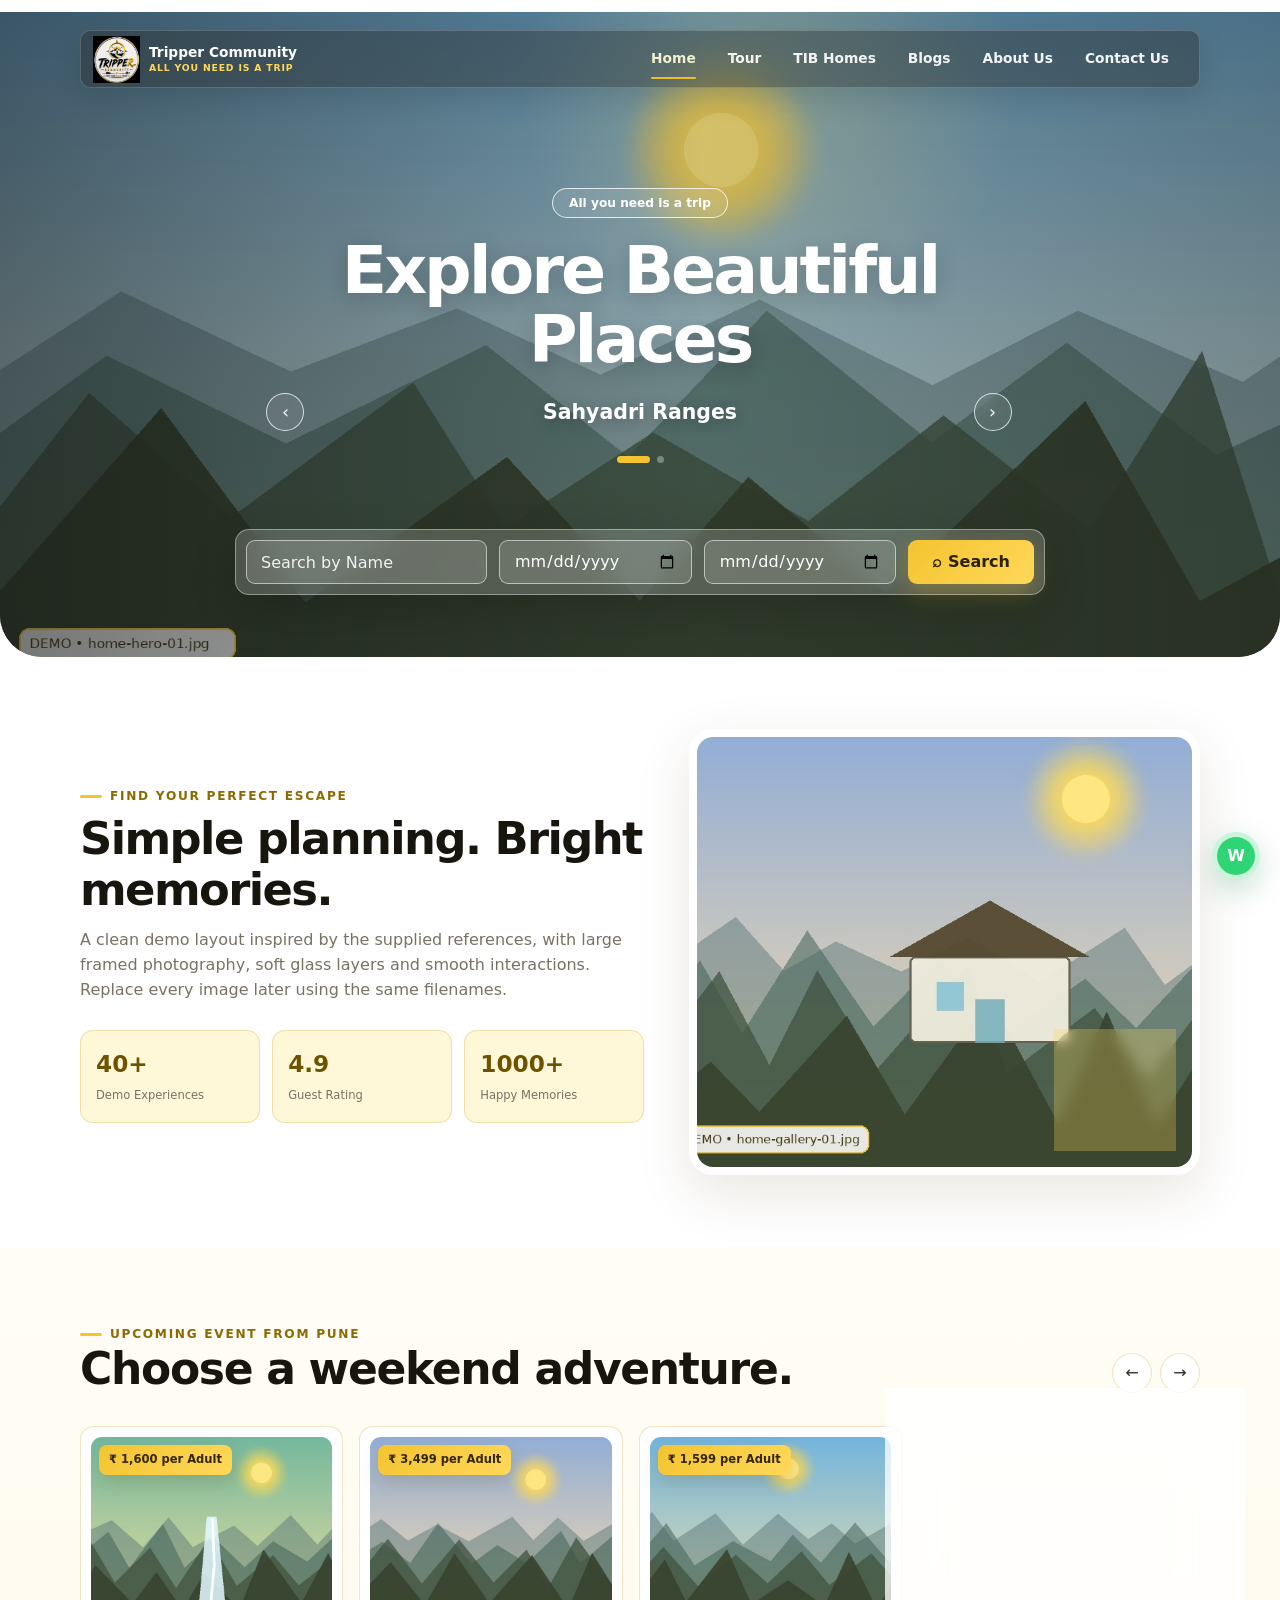
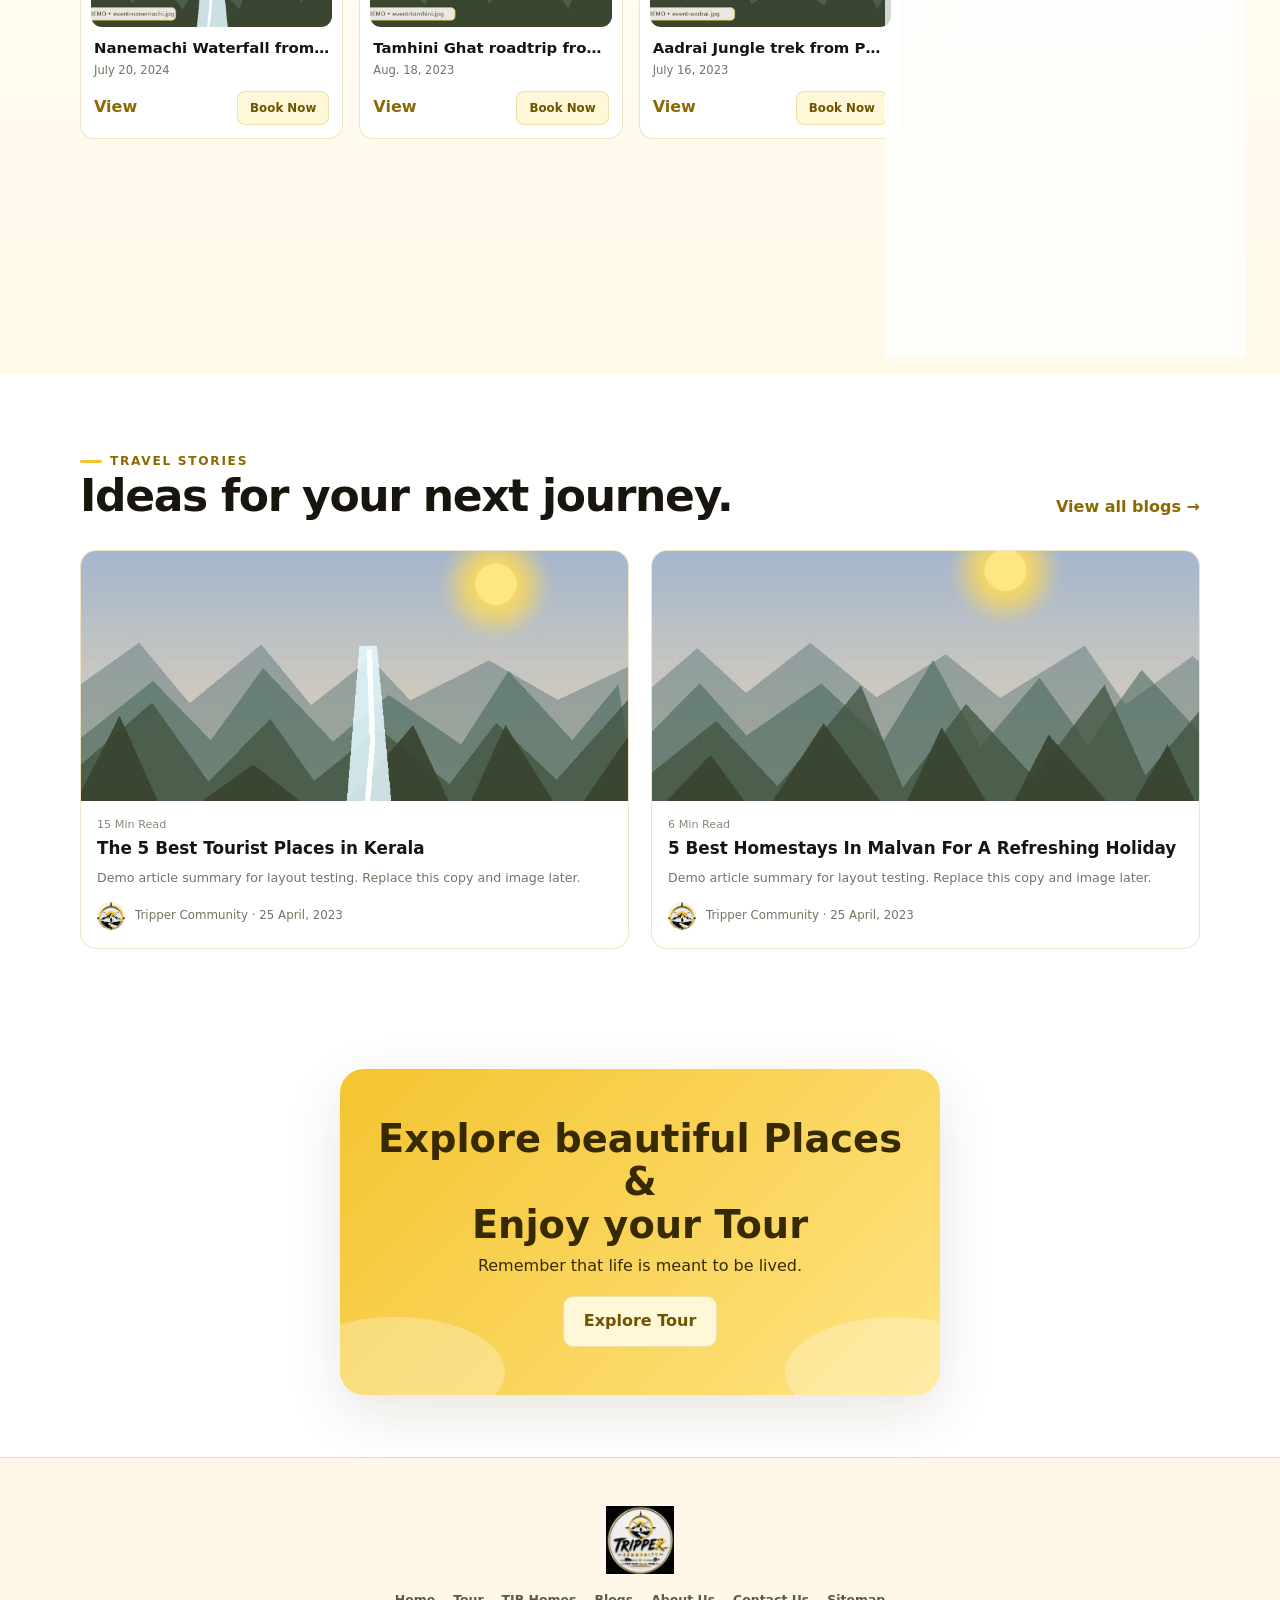
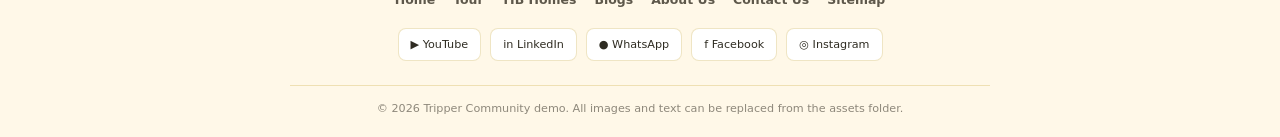
<file: index.html>
<!doctype html><html lang="en"><head><meta charset="utf-8"><meta name="viewport" content="width=device-width,initial-scale=1"><title>Tripper Community | Home</title><meta name="description" content="Bright royal-yellow travel community demo website."><link rel="stylesheet" href="assets/css/style.css"></head><body data-page="home"><section class="hero-frame hero-home"><div class="hero-slide active" style="background-image:url('assets/images/home-hero-01.jpg')"></div><div class="hero-slide " style="background-image:url('assets/images/home-hero-02.jpg')"></div><header class="site-header"><div class="container header-shell">
      <a class="brand" href="index.html"><img src="assets/images/logo-full.png" alt="Tripper Community demo logo"><span class="brand-copy">Tripper Community<small>ALL YOU NEED IS A TRIP</small></span></a>
      <button class="menu-btn" aria-label="Open navigation" aria-expanded="false">☰</button>
      <nav class="main-nav"><a data-nav="home" href="index.html">Home</a><a data-nav="tour" href="tour.html">Tour</a><a data-nav="homes" href="homes.html">TIB Homes</a><a data-nav="blogs" href="blogs.html">Blogs</a><a data-nav="about" href="about.html">About Us</a><a data-nav="contact" href="contact.html">Contact Us</a></nav>
    </div></header>
      <div class="hero-inner"><div class="hero-copy">
        <span class="hero-pill">All you need is a trip</span>
        <h1 class="hero-title">Explore Beautiful Places</h1>
        <div class="hero-arrows"><button class="hero-arrow" data-hero-dir="prev" aria-label="Previous slide">‹</button><p class="hero-subtitle">Sahyadri Ranges</p><button class="hero-arrow" data-hero-dir="next" aria-label="Next slide">›</button></div>
        <div class="hero-dots"><button class="hero-dot active" aria-label="Hero slide 1"></button><button class="hero-dot " aria-label="Hero slide 2"></button></div>
      </div></div>
    <div class="hero-search"><form class="search-glass trip-search"><input name="search" placeholder="Search by Name"><input name="from" type="date" aria-label="From date"><input name="to" type="date" aria-label="To date"><button class="btn btn-yellow">⌕ Search</button></form></div></section>
<section class="section"><div class="container home-intro"><div class="reveal"><span class="eyebrow">Find your perfect escape</span><h2 class="section-title">Simple planning. Bright memories.</h2><p class="section-copy">A clean demo layout inspired by the supplied references, with large framed photography, soft glass layers and smooth interactions. Replace every image later using the same filenames.</p><div class="stats-row"><div class="stat"><strong>40+</strong><span>Demo Experiences</span></div><div class="stat"><strong>4.9</strong><span>Guest Rating</span></div><div class="stat"><strong>1000+</strong><span>Happy Memories</span></div></div></div><div class="image-frame reveal"><img src="assets/images/home-gallery-01.jpg" alt="Community trip demo"></div></div></section>
<section class="section bg-cream"><div class="container" data-carousel><div class="heading-row"><div><span class="eyebrow">Upcoming Event from Pune</span><h2>Choose a weekend adventure.</h2></div><div class="carousel-controls"><button class="circle-btn" data-dir="prev">←</button><button class="circle-btn" data-dir="next">→</button></div></div><div class="content-with-aside"><div class="card-carousel"><div class="carousel-track"><article class="trip-card filterable-trip reveal"><a href="kalsubai-peak.html"><div class="trip-thumb"><img src="assets/images/event-nanemachi.jpg" alt="Nanemachi Waterfall from Pune demo image" loading="lazy"></div><span class="price-tag">₹ 1,600 per Adult</span></a><div class="trip-body"><h3 class="trip-title">Nanemachi Waterfall from Pune</h3><div class="trip-meta">July 20, 2024</div><div class="trip-footer"><a class="text-link" href="kalsubai-peak.html">View</a><button class="btn btn-soft" data-book="Nanemachi Waterfall from Pune">Book Now</button></div></div></article><article class="trip-card filterable-trip reveal"><a href="kalsubai-peak.html"><div class="trip-thumb"><img src="assets/images/event-tamhini.jpg" alt="Tamhini Ghat roadtrip from Pune demo image" loading="lazy"></div><span class="price-tag">₹ 3,499 per Adult</span></a><div class="trip-body"><h3 class="trip-title">Tamhini Ghat roadtrip from Pune</h3><div class="trip-meta">Aug. 18, 2023</div><div class="trip-footer"><a class="text-link" href="kalsubai-peak.html">View</a><button class="btn btn-soft" data-book="Tamhini Ghat roadtrip from Pune">Book Now</button></div></div></article><article class="trip-card filterable-trip reveal"><a href="kalsubai-peak.html"><div class="trip-thumb"><img src="assets/images/event-aadrai.jpg" alt="Aadrai Jungle trek from Pune demo image" loading="lazy"></div><span class="price-tag">₹ 1,599 per Adult</span></a><div class="trip-body"><h3 class="trip-title">Aadrai Jungle trek from Pune</h3><div class="trip-meta">July 16, 2023</div><div class="trip-footer"><a class="text-link" href="kalsubai-peak.html">View</a><button class="btn btn-soft" data-book="Aadrai Jungle trek from Pune">Book Now</button></div></div></article><article class="trip-card filterable-trip reveal"><a href="kalsubai-peak.html"><div class="trip-thumb"><img src="assets/images/event-jivdhan.jpg" alt="Jivdhan fort trek from Pune demo image" loading="lazy"></div><span class="price-tag">₹ 1,599 per Adult</span></a><div class="trip-body"><h3 class="trip-title">Jivdhan fort trek from Pune</h3><div class="trip-meta">Sept. 17, 2023</div><div class="trip-footer"><a class="text-link" href="kalsubai-peak.html">View</a><button class="btn btn-soft" data-book="Jivdhan fort trek from Pune">Book Now</button></div></div></article><article class="trip-card filterable-trip reveal"><a href="kalsubai-peak.html"><div class="trip-thumb"><img src="assets/images/event-harihar.jpg" alt="Harihar fort trek from Pune demo image" loading="lazy"></div><span class="price-tag">₹ 1,599 per Adult</span></a><div class="trip-body"><h3 class="trip-title">Harihar fort trek from Pune</h3><div class="trip-meta">Aug. 13, 2023</div><div class="trip-footer"><a class="text-link" href="kalsubai-peak.html">View</a><button class="btn btn-soft" data-book="Harihar fort trek from Pune">Book Now</button></div></div></article><article class="trip-card filterable-trip reveal"><a href="kalsubai-peak.html"><div class="trip-thumb"><img src="assets/images/event-kalu.jpg" alt="Kalu waterfall trek from Pune demo image" loading="lazy"></div><span class="price-tag">₹ 1,599 per Adult</span></a><div class="trip-body"><h3 class="trip-title">Kalu waterfall trek from Pune</h3><div class="trip-meta">Aug. 13, 2023</div><div class="trip-footer"><a class="text-link" href="kalsubai-peak.html">View</a><button class="btn btn-soft" data-book="Kalu waterfall trek from Pune">Book Now</button></div></div></article></div></div><aside class="side-enquiry reveal"><h3>Write your Questions</h3><form class="form-stack demo-form">
      <input class="form-control" name="name" placeholder="Name" required>
      <input class="form-control" name="phone" placeholder="Phone" type="tel" required>
      <input class="form-control" name="email" placeholder="Email" type="email" required>
      <input class="form-control" name="city" placeholder="City">
      <textarea class="form-control" name="message" placeholder="Write your question briefly here"></textarea>
      <button class="btn btn-yellow" type="submit">Send Enquiry</button>
      <span class="form-message">Thank you! We will contact you soon.</span>
    </form><div class="form-note">Demo form — connect your backend later.</div></aside></div></div></section>
<section class="section"><div class="container"><div class="heading-row"><div><span class="eyebrow">Travel stories</span><h2>Ideas for your next journey.</h2></div><a class="text-link" href="blogs.html">View all blogs →</a></div><div class="blog-grid"><article class="blog-card reveal"><img src="assets/images/blog-kerala.jpg" alt="Kerala demo"><div class="blog-content"><div class="blog-read">15 Min Read</div><h3>The 5 Best Tourist Places in Kerala</h3><p>Demo article summary for layout testing. Replace this copy and image later.</p><div class="blog-author"><img src="assets/images/logo-mark.png" alt="Logo">Tripper Community · 25 April, 2023</div></div></article><article class="blog-card reveal"><img src="assets/images/blog-malvan.jpg" alt="Malvan demo"><div class="blog-content"><div class="blog-read">6 Min Read</div><h3>5 Best Homestays In Malvan For A Refreshing Holiday</h3><p>Demo article summary for layout testing. Replace this copy and image later.</p><div class="blog-author"><img src="assets/images/logo-mark.png" alt="Logo">Tripper Community · 25 April, 2023</div></div></article></div></div></section>
<section class="container"><div class="cta-card reveal"><h2>Explore beautiful Places &amp;<br>Enjoy your Tour</h2><p>Remember that life is meant to be lived.</p><a class="btn btn-soft" href="tour.html">Explore Tour</a></div></section>
    <footer class="footer"><div class="container center"><img class="footer-logo" src="assets/images/logo-full.png" alt="Tripper Community logo"><nav class="footer-links"><a href="index.html">Home</a><a href="tour.html">Tour</a><a href="homes.html">TIB Homes</a><a href="blogs.html">Blogs</a><a href="about.html">About Us</a><a href="contact.html">Contact Us</a><a href="site-map.html">Sitemap</a></nav><div class="footer-socials"><span>▶ YouTube</span><span>in LinkedIn</span><span>● WhatsApp</span><span>f Facebook</span><span>◎ Instagram</span></div><div class="copyright">© 2026 Tripper Community demo. All images and text can be replaced from the assets folder.</div></div></footer>
    <a class="whatsapp" href="#" aria-label="WhatsApp">W</a><div class="toast"></div>
    <div class="modal" id="bookingModal"><div class="modal-card"><button class="modal-close" data-close-modal>×</button><span class="eyebrow">Quick enquiry</span><h2 class="section-title" style="font-size:1.7rem">Book your experience</h2><form class="form-stack demo-form"><input class="form-control" name="trip" readonly><input class="form-control" placeholder="Your name" required><input class="form-control" placeholder="Phone number" type="tel" required><input class="form-control" placeholder="Email address" type="email" required><button class="btn btn-yellow">Send Enquiry</button><span class="form-message">Thank you! We will contact you soon.</span></form></div></div>
    <script src="assets/js/main.js" defer></script></body></html>
</file>
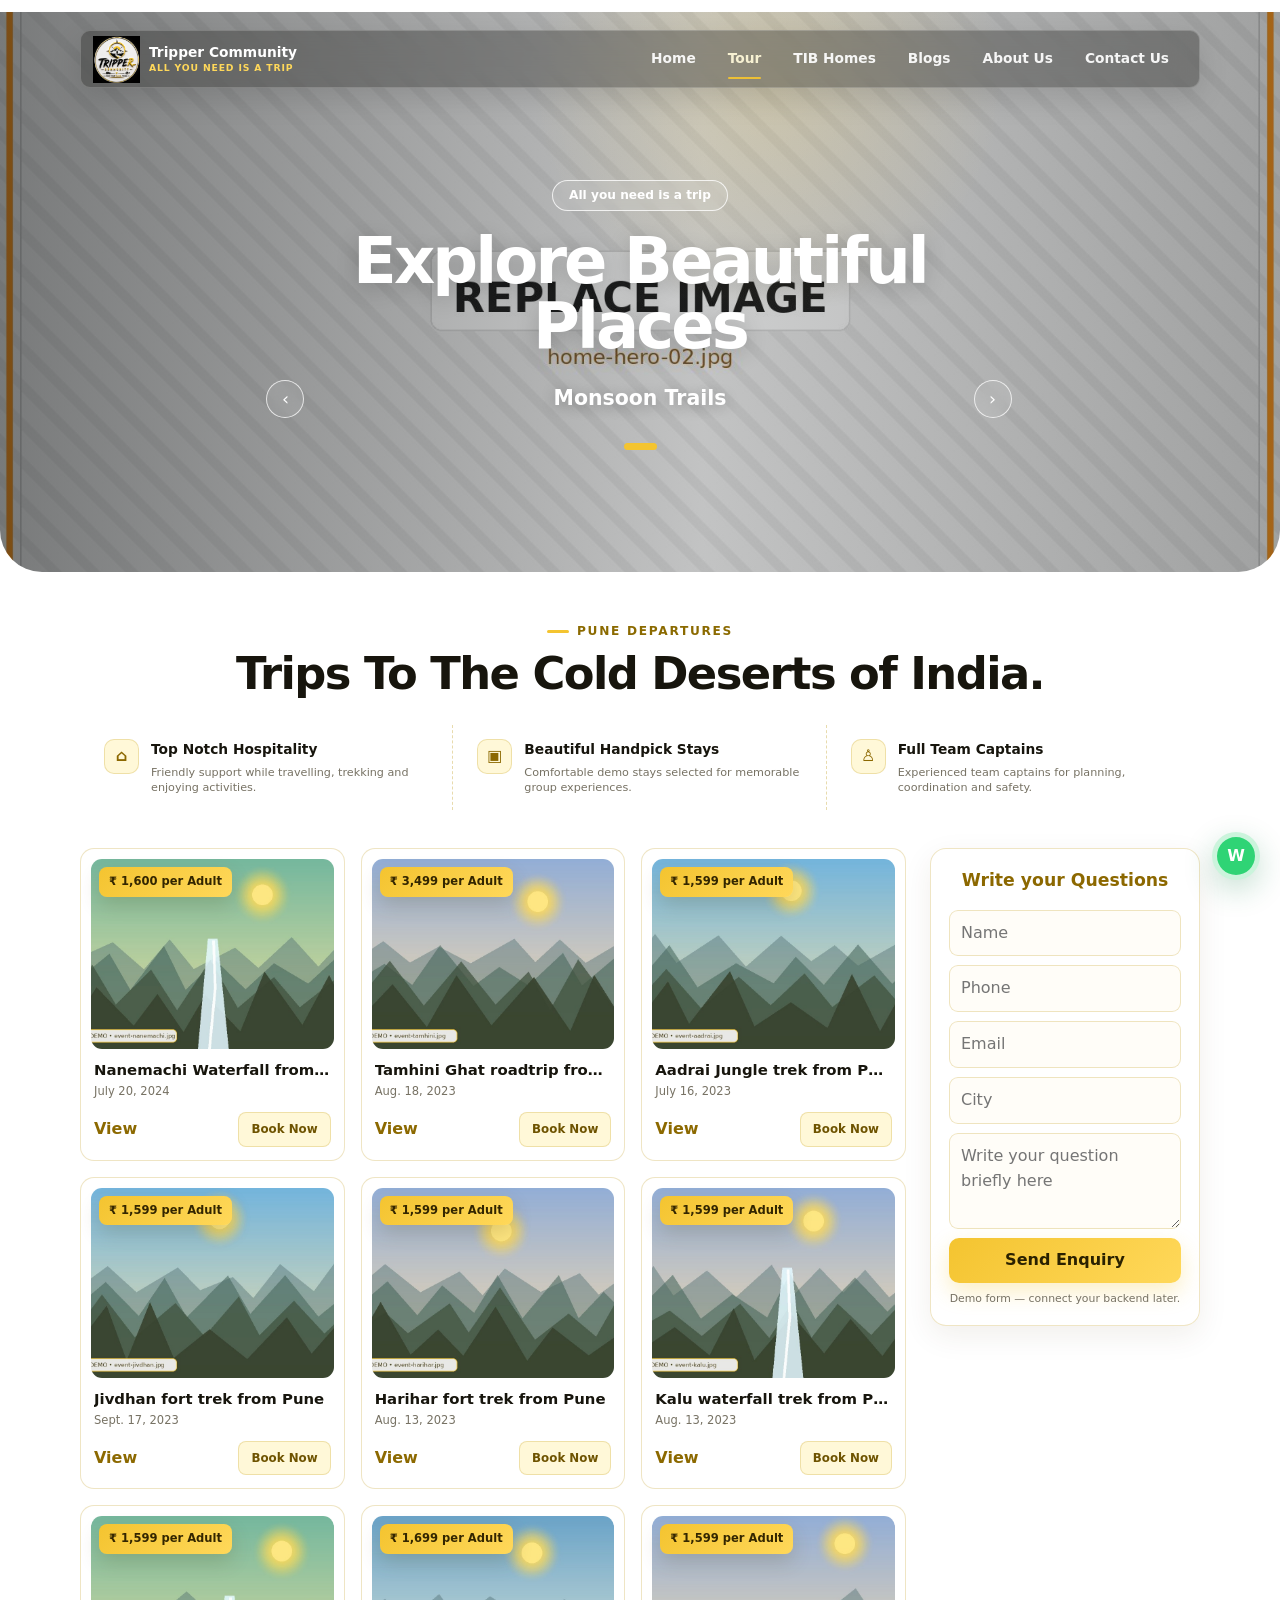
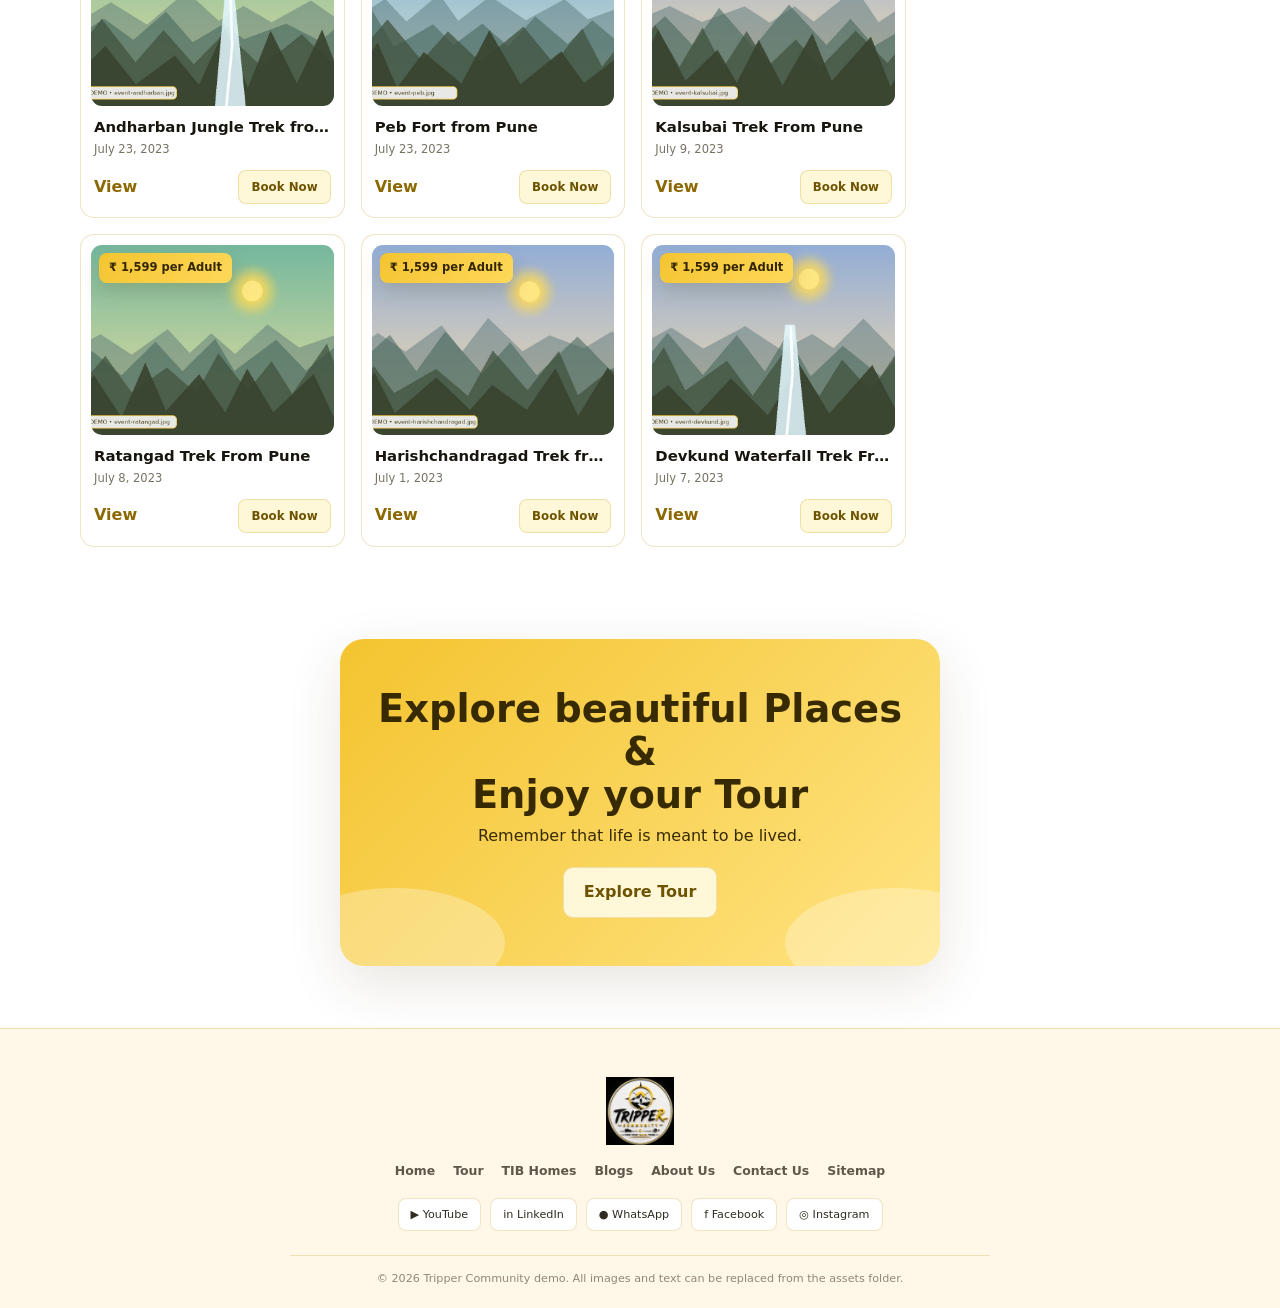
<file: store/pune_trips/index.html>
<!doctype html><html lang="en"><head><meta charset="utf-8"><meta name="viewport" content="width=device-width,initial-scale=1"><base href="../../"><title>Tripper Community | Pune Trips</title><meta name="description" content="Bright royal-yellow travel community demo website."><link rel="stylesheet" href="assets/css/style.css"></head><body data-page="tour"><section class="hero-frame" style="background-image:url('assets/images/home-hero-02.jpg')"><header class="site-header"><div class="container header-shell">
      <a class="brand" href="index.html"><img src="assets/images/logo-full.png" alt="Tripper Community demo logo"><span class="brand-copy">Tripper Community<small>ALL YOU NEED IS A TRIP</small></span></a>
      <button class="menu-btn" aria-label="Open navigation" aria-expanded="false">☰</button>
      <nav class="main-nav"><a data-nav="home" href="index.html">Home</a><a data-nav="tour" href="tour.html">Tour</a><a data-nav="homes" href="homes.html">TIB Homes</a><a data-nav="blogs" href="blogs.html">Blogs</a><a data-nav="about" href="about.html">About Us</a><a data-nav="contact" href="contact.html">Contact Us</a></nav>
    </div></header>
      <div class="hero-inner"><div class="hero-copy">
        <span class="hero-pill">All you need is a trip</span>
        <h1 class="hero-title">Explore Beautiful Places</h1>
        <div class="hero-arrows"><button class="hero-arrow" data-hero-dir="prev" aria-label="Previous slide">‹</button><p class="hero-subtitle">Monsoon Trails</p><button class="hero-arrow" data-hero-dir="next" aria-label="Next slide">›</button></div>
        <div class="hero-dots"><button class="hero-dot active" aria-label="Hero slide 1"></button></div>
      </div></div>
    </section><section class="section-sm"><div class="container"><div class="center"><span class="eyebrow">Pune Departures</span><h2 class="section-title">Trips To The Cold Deserts of India.</h2></div><div class="feature-strip"><div class="feature-item"><div class="feature-icon">⌂</div><div><h4>Top Notch Hospitality</h4><p>Friendly support while travelling, trekking and enjoying activities.</p></div></div><div class="feature-item"><div class="feature-icon">▣</div><div><h4>Beautiful Handpick Stays</h4><p>Comfortable demo stays selected for memorable group experiences.</p></div></div><div class="feature-item"><div class="feature-icon">♙</div><div><h4>Full Team Captains</h4><p>Experienced team captains for planning, coordination and safety.</p></div></div></div><div class="content-with-aside"><div class="trip-grid"><article class="trip-card filterable-trip reveal"><a href="kalsubai-peak.html"><div class="trip-thumb"><img src="assets/images/event-nanemachi.jpg" alt="Nanemachi Waterfall from Pune demo image" loading="lazy"></div><span class="price-tag">₹ 1,600 per Adult</span></a><div class="trip-body"><h3 class="trip-title">Nanemachi Waterfall from Pune</h3><div class="trip-meta">July 20, 2024</div><div class="trip-footer"><a class="text-link" href="kalsubai-peak.html">View</a><button class="btn btn-soft" data-book="Nanemachi Waterfall from Pune">Book Now</button></div></div></article><article class="trip-card filterable-trip reveal"><a href="kalsubai-peak.html"><div class="trip-thumb"><img src="assets/images/event-tamhini.jpg" alt="Tamhini Ghat roadtrip from Pune demo image" loading="lazy"></div><span class="price-tag">₹ 3,499 per Adult</span></a><div class="trip-body"><h3 class="trip-title">Tamhini Ghat roadtrip from Pune</h3><div class="trip-meta">Aug. 18, 2023</div><div class="trip-footer"><a class="text-link" href="kalsubai-peak.html">View</a><button class="btn btn-soft" data-book="Tamhini Ghat roadtrip from Pune">Book Now</button></div></div></article><article class="trip-card filterable-trip reveal"><a href="kalsubai-peak.html"><div class="trip-thumb"><img src="assets/images/event-aadrai.jpg" alt="Aadrai Jungle trek from Pune demo image" loading="lazy"></div><span class="price-tag">₹ 1,599 per Adult</span></a><div class="trip-body"><h3 class="trip-title">Aadrai Jungle trek from Pune</h3><div class="trip-meta">July 16, 2023</div><div class="trip-footer"><a class="text-link" href="kalsubai-peak.html">View</a><button class="btn btn-soft" data-book="Aadrai Jungle trek from Pune">Book Now</button></div></div></article><article class="trip-card filterable-trip reveal"><a href="kalsubai-peak.html"><div class="trip-thumb"><img src="assets/images/event-jivdhan.jpg" alt="Jivdhan fort trek from Pune demo image" loading="lazy"></div><span class="price-tag">₹ 1,599 per Adult</span></a><div class="trip-body"><h3 class="trip-title">Jivdhan fort trek from Pune</h3><div class="trip-meta">Sept. 17, 2023</div><div class="trip-footer"><a class="text-link" href="kalsubai-peak.html">View</a><button class="btn btn-soft" data-book="Jivdhan fort trek from Pune">Book Now</button></div></div></article><article class="trip-card filterable-trip reveal"><a href="kalsubai-peak.html"><div class="trip-thumb"><img src="assets/images/event-harihar.jpg" alt="Harihar fort trek from Pune demo image" loading="lazy"></div><span class="price-tag">₹ 1,599 per Adult</span></a><div class="trip-body"><h3 class="trip-title">Harihar fort trek from Pune</h3><div class="trip-meta">Aug. 13, 2023</div><div class="trip-footer"><a class="text-link" href="kalsubai-peak.html">View</a><button class="btn btn-soft" data-book="Harihar fort trek from Pune">Book Now</button></div></div></article><article class="trip-card filterable-trip reveal"><a href="kalsubai-peak.html"><div class="trip-thumb"><img src="assets/images/event-kalu.jpg" alt="Kalu waterfall trek from Pune demo image" loading="lazy"></div><span class="price-tag">₹ 1,599 per Adult</span></a><div class="trip-body"><h3 class="trip-title">Kalu waterfall trek from Pune</h3><div class="trip-meta">Aug. 13, 2023</div><div class="trip-footer"><a class="text-link" href="kalsubai-peak.html">View</a><button class="btn btn-soft" data-book="Kalu waterfall trek from Pune">Book Now</button></div></div></article><article class="trip-card filterable-trip reveal"><a href="kalsubai-peak.html"><div class="trip-thumb"><img src="assets/images/event-andharban.jpg" alt="Andharban Jungle Trek from Pune demo image" loading="lazy"></div><span class="price-tag">₹ 1,599 per Adult</span></a><div class="trip-body"><h3 class="trip-title">Andharban Jungle Trek from Pune</h3><div class="trip-meta">July 23, 2023</div><div class="trip-footer"><a class="text-link" href="kalsubai-peak.html">View</a><button class="btn btn-soft" data-book="Andharban Jungle Trek from Pune">Book Now</button></div></div></article><article class="trip-card filterable-trip reveal"><a href="kalsubai-peak.html"><div class="trip-thumb"><img src="assets/images/event-peb.jpg" alt="Peb Fort from Pune demo image" loading="lazy"></div><span class="price-tag">₹ 1,699 per Adult</span></a><div class="trip-body"><h3 class="trip-title">Peb Fort from Pune</h3><div class="trip-meta">July 23, 2023</div><div class="trip-footer"><a class="text-link" href="kalsubai-peak.html">View</a><button class="btn btn-soft" data-book="Peb Fort from Pune">Book Now</button></div></div></article><article class="trip-card filterable-trip reveal"><a href="kalsubai-peak.html"><div class="trip-thumb"><img src="assets/images/event-kalsubai.jpg" alt="Kalsubai Trek From Pune demo image" loading="lazy"></div><span class="price-tag">₹ 1,599 per Adult</span></a><div class="trip-body"><h3 class="trip-title">Kalsubai Trek From Pune</h3><div class="trip-meta">July 9, 2023</div><div class="trip-footer"><a class="text-link" href="kalsubai-peak.html">View</a><button class="btn btn-soft" data-book="Kalsubai Trek From Pune">Book Now</button></div></div></article><article class="trip-card filterable-trip reveal"><a href="kalsubai-peak.html"><div class="trip-thumb"><img src="assets/images/event-ratangad.jpg" alt="Ratangad Trek From Pune demo image" loading="lazy"></div><span class="price-tag">₹ 1,599 per Adult</span></a><div class="trip-body"><h3 class="trip-title">Ratangad Trek From Pune</h3><div class="trip-meta">July 8, 2023</div><div class="trip-footer"><a class="text-link" href="kalsubai-peak.html">View</a><button class="btn btn-soft" data-book="Ratangad Trek From Pune">Book Now</button></div></div></article><article class="trip-card filterable-trip reveal"><a href="kalsubai-peak.html"><div class="trip-thumb"><img src="assets/images/event-harishchandragad.jpg" alt="Harishchandragad Trek from Pune demo image" loading="lazy"></div><span class="price-tag">₹ 1,599 per Adult</span></a><div class="trip-body"><h3 class="trip-title">Harishchandragad Trek from Pune</h3><div class="trip-meta">July 1, 2023</div><div class="trip-footer"><a class="text-link" href="kalsubai-peak.html">View</a><button class="btn btn-soft" data-book="Harishchandragad Trek from Pune">Book Now</button></div></div></article><article class="trip-card filterable-trip reveal"><a href="kalsubai-peak.html"><div class="trip-thumb"><img src="assets/images/event-devkund.jpg" alt="Devkund Waterfall Trek From Pune demo image" loading="lazy"></div><span class="price-tag">₹ 1,599 per Adult</span></a><div class="trip-body"><h3 class="trip-title">Devkund Waterfall Trek From Pune</h3><div class="trip-meta">July 7, 2023</div><div class="trip-footer"><a class="text-link" href="kalsubai-peak.html">View</a><button class="btn btn-soft" data-book="Devkund Waterfall Trek From Pune">Book Now</button></div></div></article></div><aside class="side-enquiry reveal"><h3>Write your Questions</h3><form class="form-stack demo-form">
      <input class="form-control" name="name" placeholder="Name" required>
      <input class="form-control" name="phone" placeholder="Phone" type="tel" required>
      <input class="form-control" name="email" placeholder="Email" type="email" required>
      <input class="form-control" name="city" placeholder="City">
      <textarea class="form-control" name="message" placeholder="Write your question briefly here"></textarea>
      <button class="btn btn-yellow" type="submit">Send Enquiry</button>
      <span class="form-message">Thank you! We will contact you soon.</span>
    </form><div class="form-note">Demo form — connect your backend later.</div></aside></div></div></section><section class="container"><div class="cta-card reveal"><h2>Explore beautiful Places &amp;<br>Enjoy your Tour</h2><p>Remember that life is meant to be lived.</p><a class="btn btn-soft" href="tour.html">Explore Tour</a></div></section>
    <footer class="footer"><div class="container center"><img class="footer-logo" src="assets/images/logo-full.png" alt="Tripper Community logo"><nav class="footer-links"><a href="index.html">Home</a><a href="tour.html">Tour</a><a href="homes.html">TIB Homes</a><a href="blogs.html">Blogs</a><a href="about.html">About Us</a><a href="contact.html">Contact Us</a><a href="site-map.html">Sitemap</a></nav><div class="footer-socials"><span>▶ YouTube</span><span>in LinkedIn</span><span>● WhatsApp</span><span>f Facebook</span><span>◎ Instagram</span></div><div class="copyright">© 2026 Tripper Community demo. All images and text can be replaced from the assets folder.</div></div></footer>
    <a class="whatsapp" href="#" aria-label="WhatsApp">W</a><div class="toast"></div>
    <div class="modal" id="bookingModal"><div class="modal-card"><button class="modal-close" data-close-modal>×</button><span class="eyebrow">Quick enquiry</span><h2 class="section-title" style="font-size:1.7rem">Book your experience</h2><form class="form-stack demo-form"><input class="form-control" name="trip" readonly><input class="form-control" placeholder="Your name" required><input class="form-control" placeholder="Phone number" type="tel" required><input class="form-control" placeholder="Email address" type="email" required><button class="btn btn-yellow">Send Enquiry</button><span class="form-message">Thank you! We will contact you soon.</span></form></div></div>
    <script src="assets/js/main.js" defer></script></body></html>
</file>
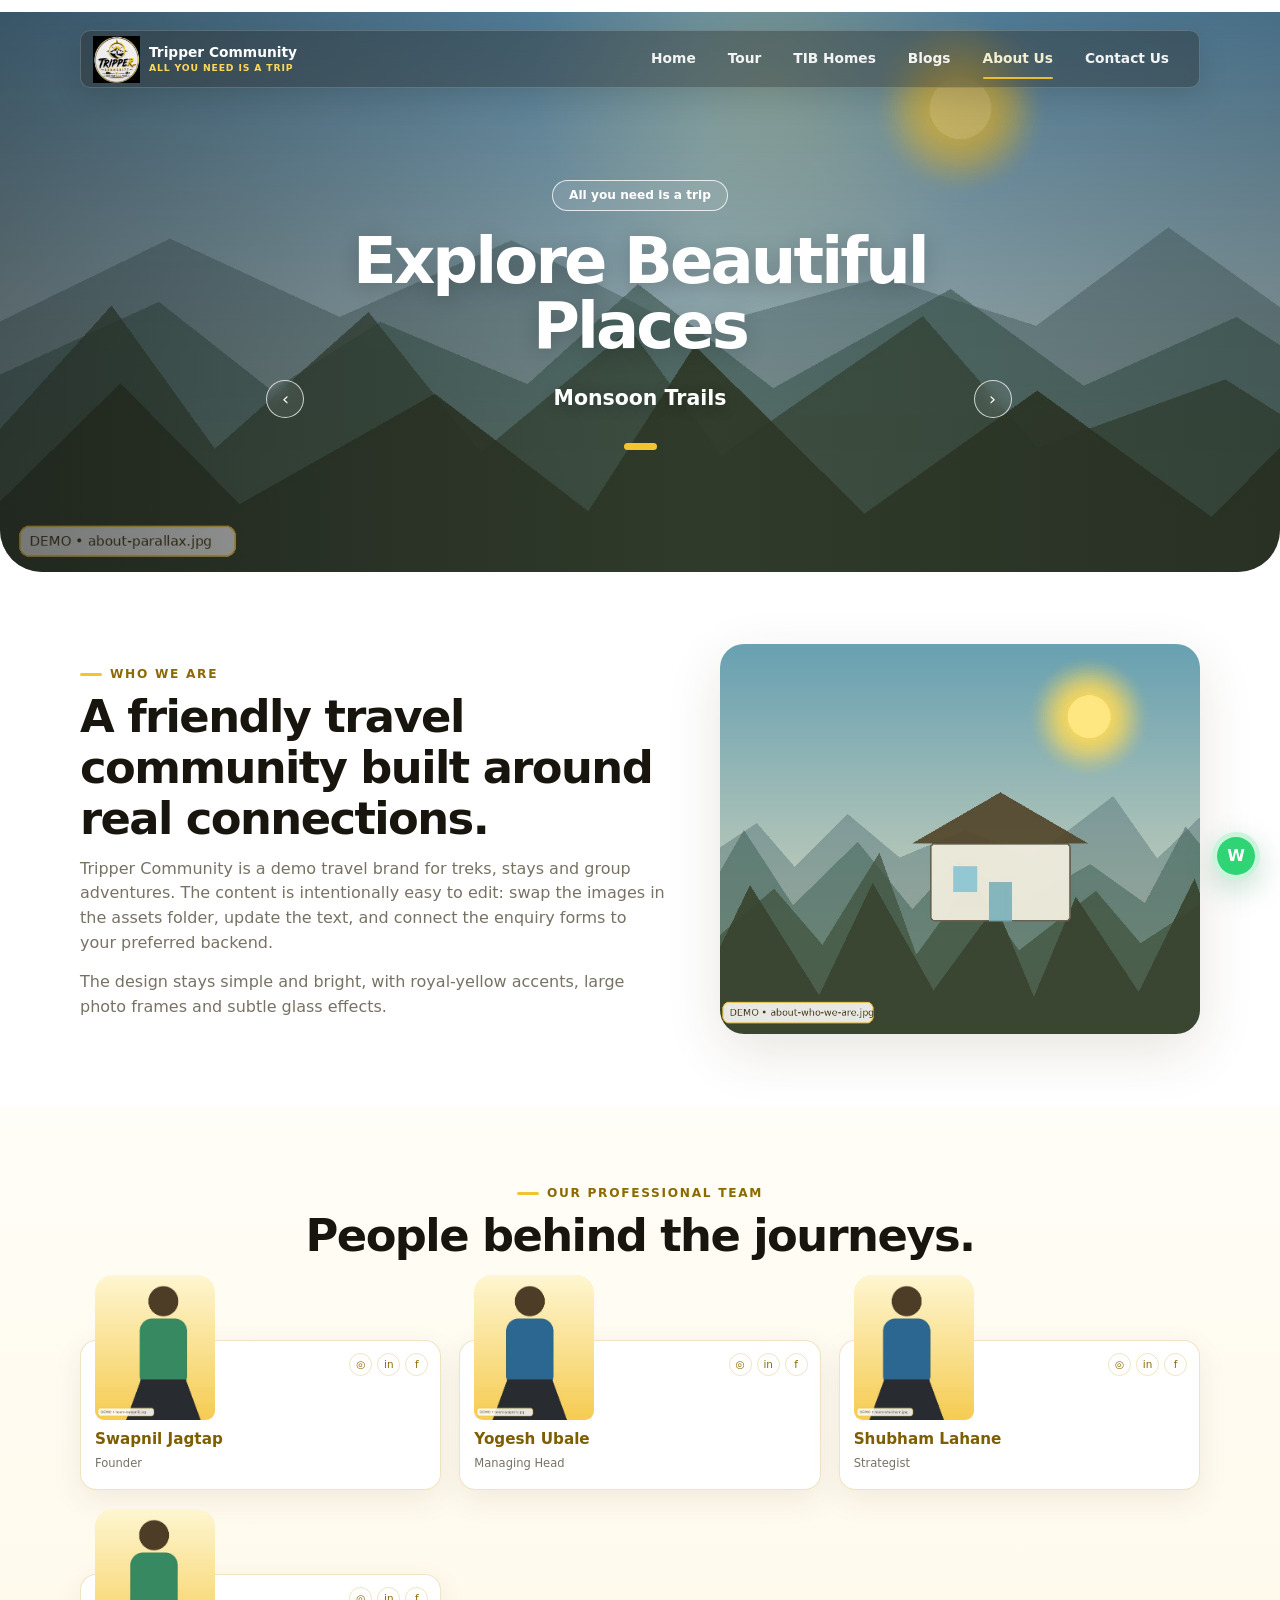
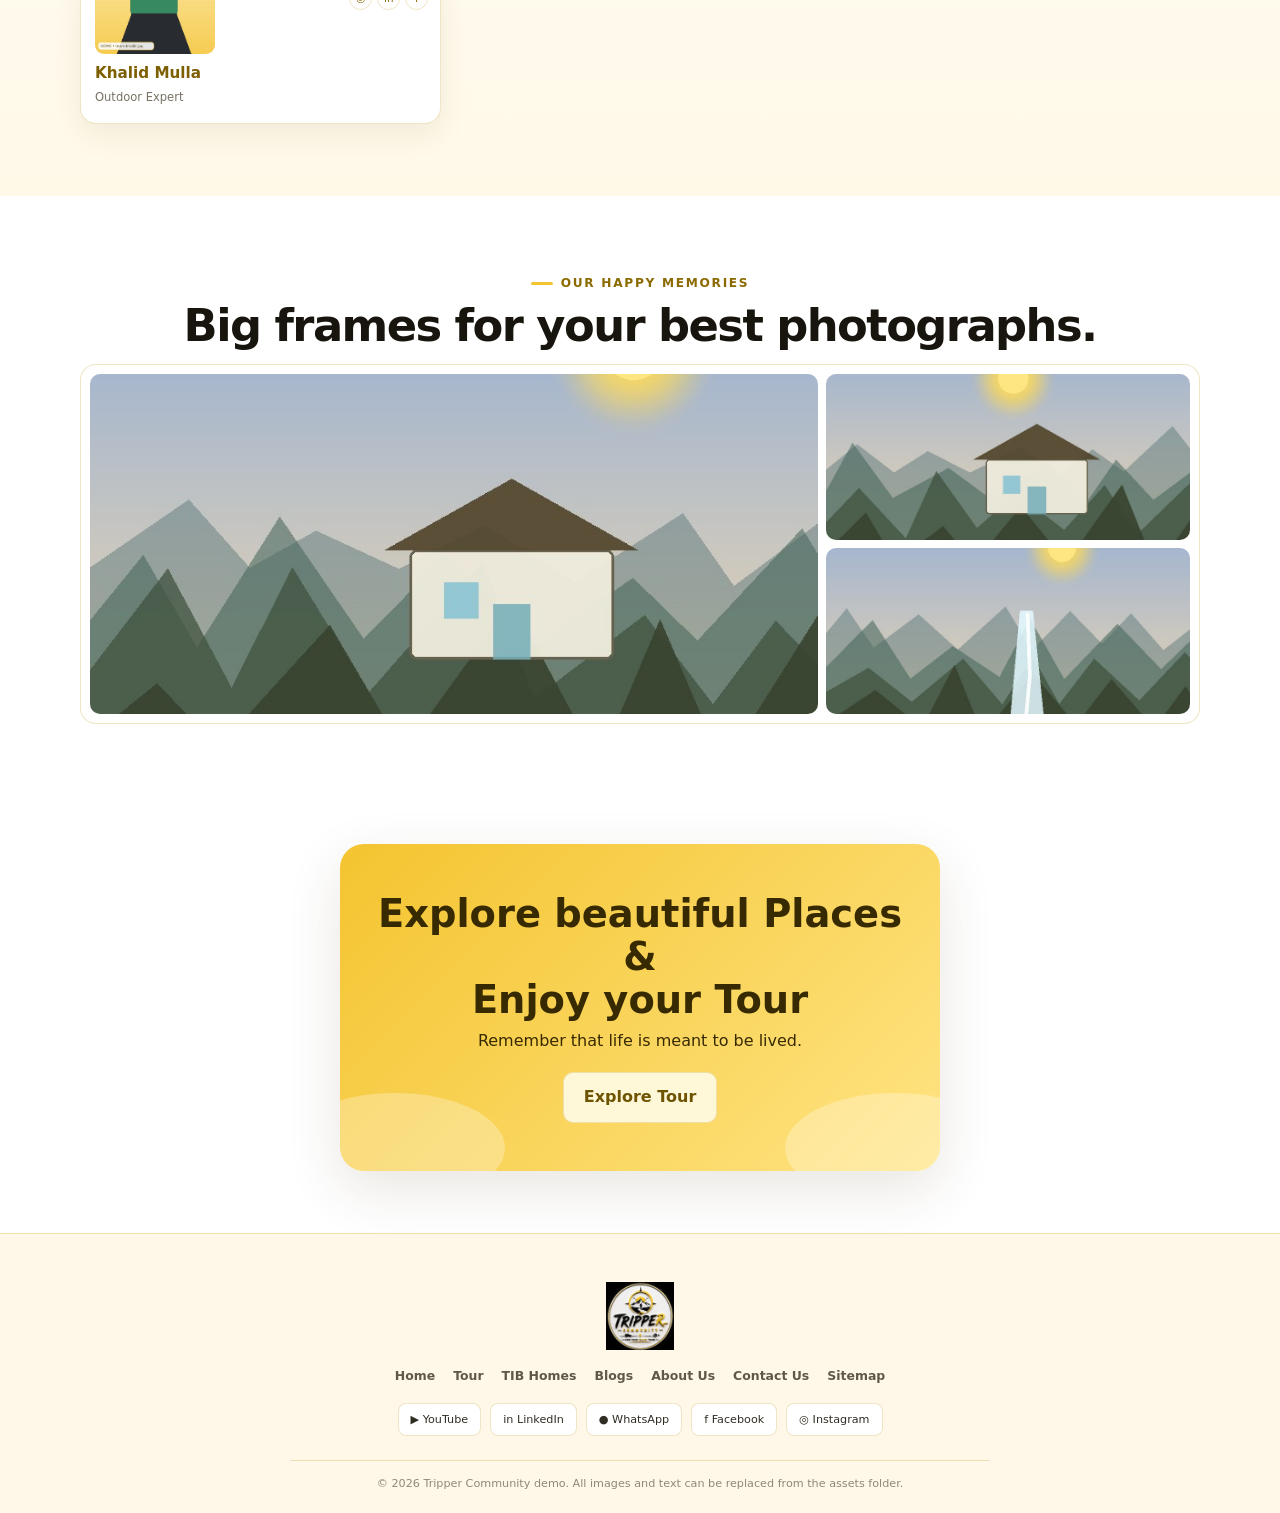
<file: about.html>
<!doctype html><html lang="en"><head><meta charset="utf-8"><meta name="viewport" content="width=device-width,initial-scale=1"><title>Tripper Community | About Us</title><meta name="description" content="Bright royal-yellow travel community demo website."><link rel="stylesheet" href="assets/css/style.css"></head><body data-page="about"><section class="hero-frame" style="background-image:url('assets/images/about-parallax.jpg')"><header class="site-header"><div class="container header-shell">
      <a class="brand" href="index.html"><img src="assets/images/logo-full.png" alt="Tripper Community demo logo"><span class="brand-copy">Tripper Community<small>ALL YOU NEED IS A TRIP</small></span></a>
      <button class="menu-btn" aria-label="Open navigation" aria-expanded="false">☰</button>
      <nav class="main-nav"><a data-nav="home" href="index.html">Home</a><a data-nav="tour" href="tour.html">Tour</a><a data-nav="homes" href="homes.html">TIB Homes</a><a data-nav="blogs" href="blogs.html">Blogs</a><a data-nav="about" href="about.html">About Us</a><a data-nav="contact" href="contact.html">Contact Us</a></nav>
    </div></header>
      <div class="hero-inner"><div class="hero-copy">
        <span class="hero-pill">All you need is a trip</span>
        <h1 class="hero-title">Explore Beautiful Places</h1>
        <div class="hero-arrows"><button class="hero-arrow" data-hero-dir="prev" aria-label="Previous slide">‹</button><p class="hero-subtitle">Monsoon Trails</p><button class="hero-arrow" data-hero-dir="next" aria-label="Next slide">›</button></div>
        <div class="hero-dots"><button class="hero-dot active" aria-label="Hero slide 1"></button></div>
      </div></div>
    </section><section class="section"><div class="container about-grid"><div class="reveal"><span class="eyebrow">Who We Are</span><h2 class="section-title">A friendly travel community built around real connections.</h2><p class="section-copy">Tripper Community is a demo travel brand for treks, stays and group adventures. The content is intentionally easy to edit: swap the images in the assets folder, update the text, and connect the enquiry forms to your preferred backend.</p><p class="section-copy" style="margin-top:14px">The design stays simple and bright, with royal-yellow accents, large photo frames and subtle glass effects.</p></div><img class="reveal" src="assets/images/about-who-we-are.jpg" alt="About community demo"></div></section><section class="section bg-cream"><div class="container"><div class="center"><span class="eyebrow">Our Professional Team</span><h2 class="section-title">People behind the journeys.</h2></div><div class="team-grid"><article class="team-card reveal"><img src="assets/images/team-swapnil.jpg" alt="Swapnil Jagtap demo"><div class="team-social"><span>◎</span><span>in</span><span>f</span></div><h3>Swapnil Jagtap</h3><p>Founder</p></article><article class="team-card reveal"><img src="assets/images/team-yogesh.jpg" alt="Yogesh Ubale demo"><div class="team-social"><span>◎</span><span>in</span><span>f</span></div><h3>Yogesh Ubale</h3><p>Managing Head</p></article><article class="team-card reveal"><img src="assets/images/team-shubham.jpg" alt="Shubham Lahane demo"><div class="team-social"><span>◎</span><span>in</span><span>f</span></div><h3>Shubham Lahane</h3><p>Strategist</p></article><article class="team-card reveal"><img src="assets/images/team-khalid.jpg" alt="Khalid Mulla demo"><div class="team-social"><span>◎</span><span>in</span><span>f</span></div><h3>Khalid Mulla</h3><p>Outdoor Expert</p></article></div></div></section><section class="section"><div class="container"><div class="center"><span class="eyebrow">Our Happy Memories</span><h2 class="section-title">Big frames for your best photographs.</h2></div><div class="memory-grid reveal"><img src="assets/images/home-gallery-01.jpg" alt="Community memory demo"><div class="memory-side"><img src="assets/images/home-gallery-02.jpg" alt="Community memory demo"><img src="assets/images/event-kalu.jpg" alt="Community memory demo"></div></div></div></section><section class="container"><div class="cta-card reveal"><h2>Explore beautiful Places &amp;<br>Enjoy your Tour</h2><p>Remember that life is meant to be lived.</p><a class="btn btn-soft" href="tour.html">Explore Tour</a></div></section>
    <footer class="footer"><div class="container center"><img class="footer-logo" src="assets/images/logo-full.png" alt="Tripper Community logo"><nav class="footer-links"><a href="index.html">Home</a><a href="tour.html">Tour</a><a href="homes.html">TIB Homes</a><a href="blogs.html">Blogs</a><a href="about.html">About Us</a><a href="contact.html">Contact Us</a><a href="site-map.html">Sitemap</a></nav><div class="footer-socials"><span>▶ YouTube</span><span>in LinkedIn</span><span>● WhatsApp</span><span>f Facebook</span><span>◎ Instagram</span></div><div class="copyright">© 2026 Tripper Community demo. All images and text can be replaced from the assets folder.</div></div></footer>
    <a class="whatsapp" href="#" aria-label="WhatsApp">W</a><div class="toast"></div>
    <div class="modal" id="bookingModal"><div class="modal-card"><button class="modal-close" data-close-modal>×</button><span class="eyebrow">Quick enquiry</span><h2 class="section-title" style="font-size:1.7rem">Book your experience</h2><form class="form-stack demo-form"><input class="form-control" name="trip" readonly><input class="form-control" placeholder="Your name" required><input class="form-control" placeholder="Phone number" type="tel" required><input class="form-control" placeholder="Email address" type="email" required><button class="btn btn-yellow">Send Enquiry</button><span class="form-message">Thank you! We will contact you soon.</span></form></div></div>
    <script src="assets/js/main.js" defer></script></body></html>
</file>
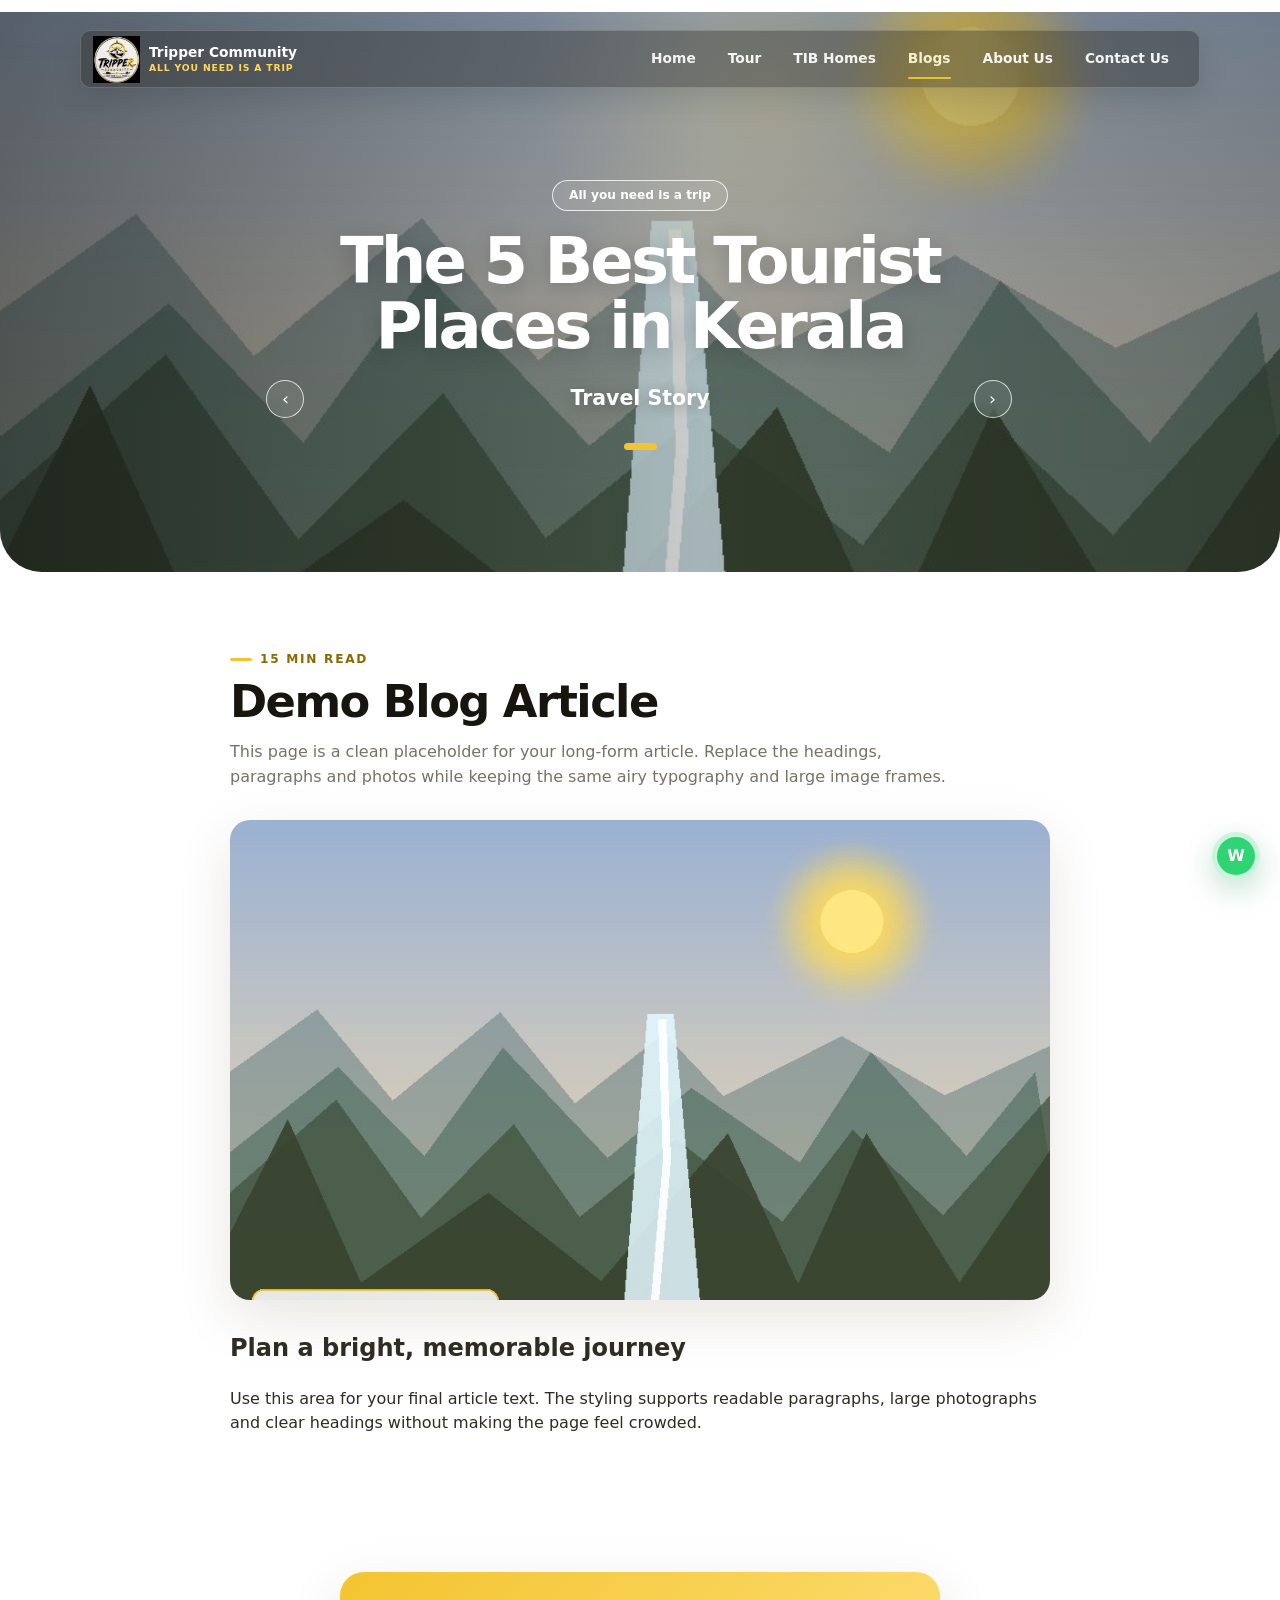
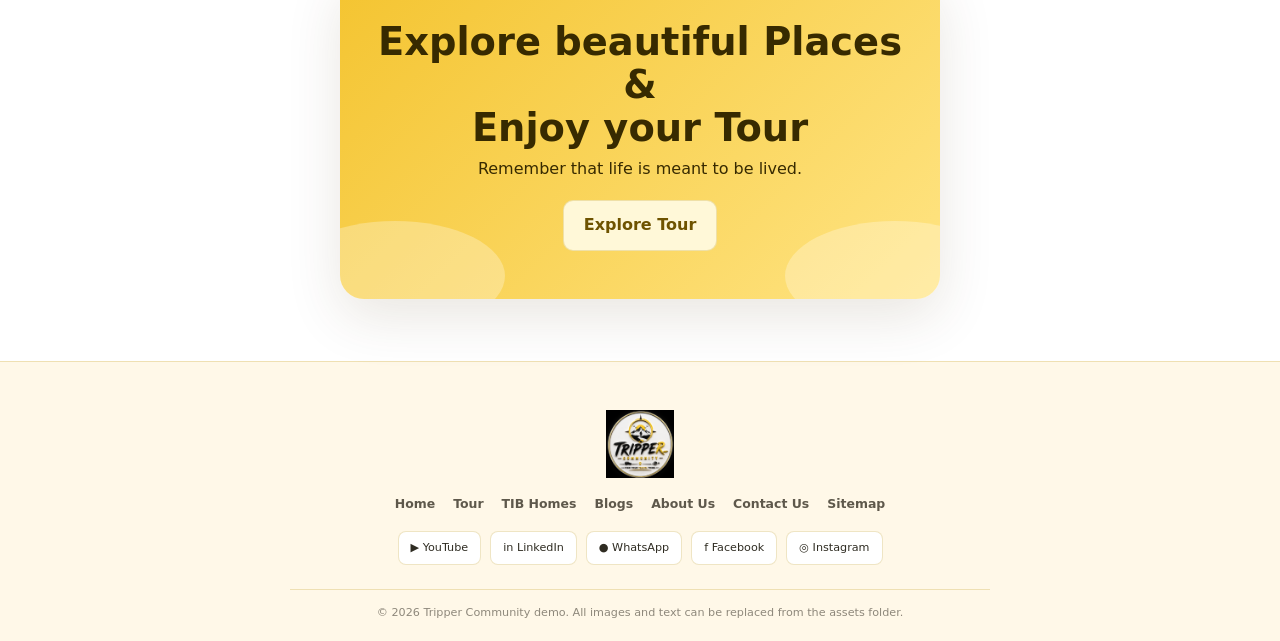
<file: blog-detail.html>
<!doctype html><html lang="en"><head><meta charset="utf-8"><meta name="viewport" content="width=device-width,initial-scale=1"><title>Demo Blog | Tripper Community</title><meta name="description" content="Bright royal-yellow travel community demo website."><link rel="stylesheet" href="assets/css/style.css"></head><body data-page="blogs"><section class="hero-frame" style="background-image:url('assets/images/blog-kerala.jpg')"><header class="site-header"><div class="container header-shell">
      <a class="brand" href="index.html"><img src="assets/images/logo-full.png" alt="Tripper Community demo logo"><span class="brand-copy">Tripper Community<small>ALL YOU NEED IS A TRIP</small></span></a>
      <button class="menu-btn" aria-label="Open navigation" aria-expanded="false">☰</button>
      <nav class="main-nav"><a data-nav="home" href="index.html">Home</a><a data-nav="tour" href="tour.html">Tour</a><a data-nav="homes" href="homes.html">TIB Homes</a><a data-nav="blogs" href="blogs.html">Blogs</a><a data-nav="about" href="about.html">About Us</a><a data-nav="contact" href="contact.html">Contact Us</a></nav>
    </div></header>
      <div class="hero-inner"><div class="hero-copy">
        <span class="hero-pill">All you need is a trip</span>
        <h1 class="hero-title">The 5 Best Tourist Places in Kerala</h1>
        <div class="hero-arrows"><button class="hero-arrow" data-hero-dir="prev" aria-label="Previous slide">‹</button><p class="hero-subtitle">Travel Story</p><button class="hero-arrow" data-hero-dir="next" aria-label="Next slide">›</button></div>
        <div class="hero-dots"><button class="hero-dot active" aria-label="Hero slide 1"></button></div>
      </div></div>
    </section><section class="section"><div class="container"><article style="max-width:820px;margin:auto"><span class="eyebrow">15 Min Read</span><h2 class="section-title">Demo Blog Article</h2><p class="section-copy">This page is a clean placeholder for your long-form article. Replace the headings, paragraphs and photos while keeping the same airy typography and large image frames.</p><img class="detail-main-image reveal" style="margin:30px 0" src="assets/images/blog-kerala.jpg" alt="Kerala demo"><h2>Plan a bright, memorable journey</h2><p>Use this area for your final article text. The styling supports readable paragraphs, large photographs and clear headings without making the page feel crowded.</p></article></div></section><section class="container"><div class="cta-card reveal"><h2>Explore beautiful Places &amp;<br>Enjoy your Tour</h2><p>Remember that life is meant to be lived.</p><a class="btn btn-soft" href="tour.html">Explore Tour</a></div></section>
    <footer class="footer"><div class="container center"><img class="footer-logo" src="assets/images/logo-full.png" alt="Tripper Community logo"><nav class="footer-links"><a href="index.html">Home</a><a href="tour.html">Tour</a><a href="homes.html">TIB Homes</a><a href="blogs.html">Blogs</a><a href="about.html">About Us</a><a href="contact.html">Contact Us</a><a href="site-map.html">Sitemap</a></nav><div class="footer-socials"><span>▶ YouTube</span><span>in LinkedIn</span><span>● WhatsApp</span><span>f Facebook</span><span>◎ Instagram</span></div><div class="copyright">© 2026 Tripper Community demo. All images and text can be replaced from the assets folder.</div></div></footer>
    <a class="whatsapp" href="#" aria-label="WhatsApp">W</a><div class="toast"></div>
    <div class="modal" id="bookingModal"><div class="modal-card"><button class="modal-close" data-close-modal>×</button><span class="eyebrow">Quick enquiry</span><h2 class="section-title" style="font-size:1.7rem">Book your experience</h2><form class="form-stack demo-form"><input class="form-control" name="trip" readonly><input class="form-control" placeholder="Your name" required><input class="form-control" placeholder="Phone number" type="tel" required><input class="form-control" placeholder="Email address" type="email" required><button class="btn btn-yellow">Send Enquiry</button><span class="form-message">Thank you! We will contact you soon.</span></form></div></div>
    <script src="assets/js/main.js" defer></script></body></html>
</file>
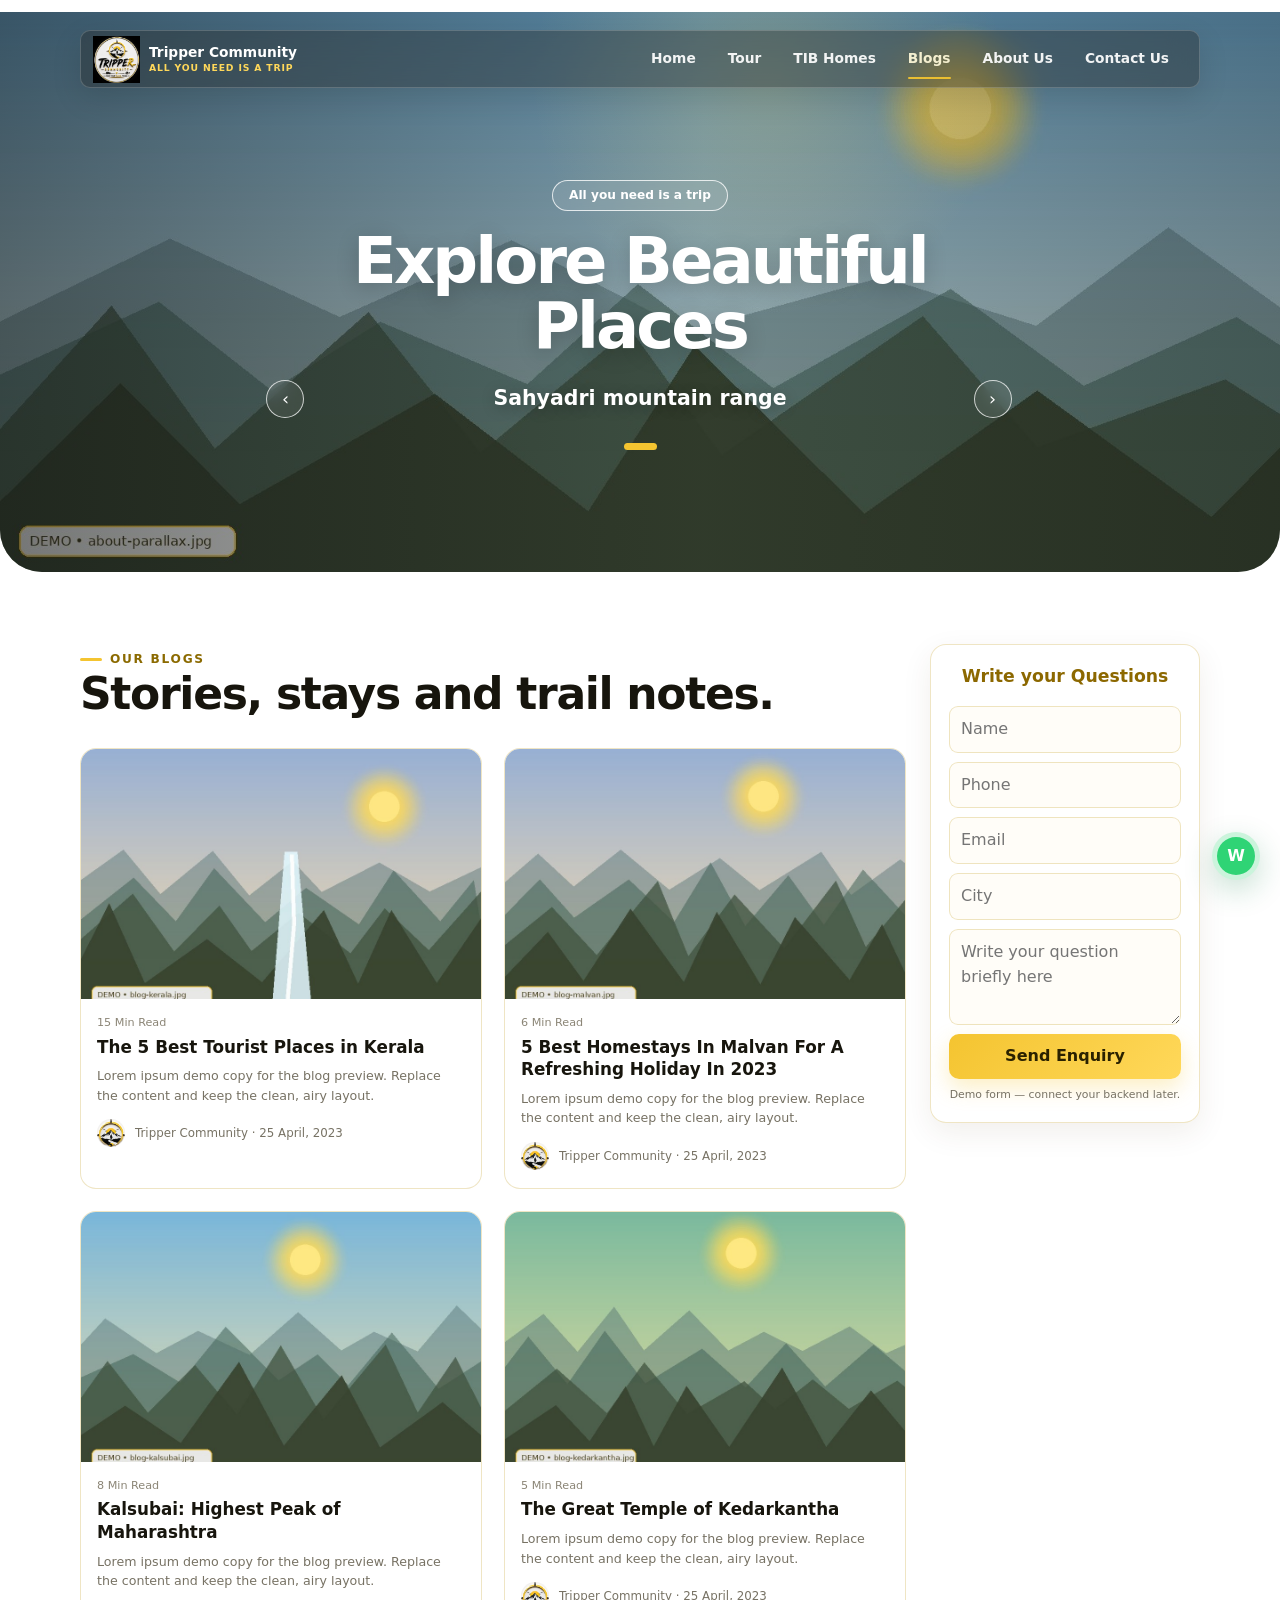
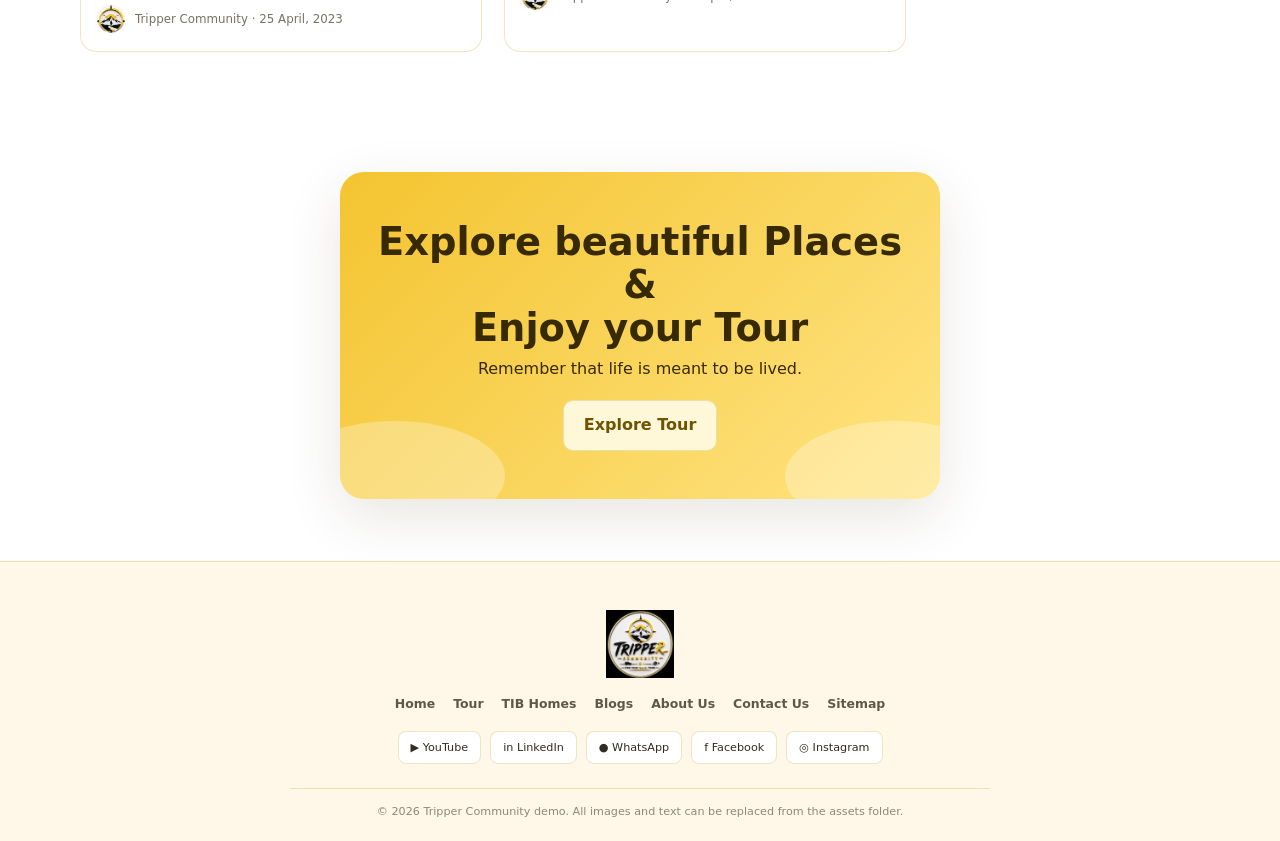
<file: blogs.html>
<!doctype html><html lang="en"><head><meta charset="utf-8"><meta name="viewport" content="width=device-width,initial-scale=1"><title>Tripper Community | Blogs</title><meta name="description" content="Bright royal-yellow travel community demo website."><link rel="stylesheet" href="assets/css/style.css"></head><body data-page="blogs"><section class="hero-frame" style="background-image:url('assets/images/about-parallax.jpg')"><header class="site-header"><div class="container header-shell">
      <a class="brand" href="index.html"><img src="assets/images/logo-full.png" alt="Tripper Community demo logo"><span class="brand-copy">Tripper Community<small>ALL YOU NEED IS A TRIP</small></span></a>
      <button class="menu-btn" aria-label="Open navigation" aria-expanded="false">☰</button>
      <nav class="main-nav"><a data-nav="home" href="index.html">Home</a><a data-nav="tour" href="tour.html">Tour</a><a data-nav="homes" href="homes.html">TIB Homes</a><a data-nav="blogs" href="blogs.html">Blogs</a><a data-nav="about" href="about.html">About Us</a><a data-nav="contact" href="contact.html">Contact Us</a></nav>
    </div></header>
      <div class="hero-inner"><div class="hero-copy">
        <span class="hero-pill">All you need is a trip</span>
        <h1 class="hero-title">Explore Beautiful Places</h1>
        <div class="hero-arrows"><button class="hero-arrow" data-hero-dir="prev" aria-label="Previous slide">‹</button><p class="hero-subtitle">Sahyadri mountain range</p><button class="hero-arrow" data-hero-dir="next" aria-label="Next slide">›</button></div>
        <div class="hero-dots"><button class="hero-dot active" aria-label="Hero slide 1"></button></div>
      </div></div>
    </section><section class="section"><div class="container"><div class="content-with-aside"><div><div class="heading-row"><div><span class="eyebrow">Our Blogs</span><h2>Stories, stays and trail notes.</h2></div></div><div class="blog-grid"><article class="blog-card reveal"><a href="blog-detail.html"><img src="assets/images/blog-kerala.jpg" alt="The 5 Best Tourist Places in Kerala demo"></a><div class="blog-content"><div class="blog-read">15 Min Read</div><h3>The 5 Best Tourist Places in Kerala</h3><p>Lorem ipsum demo copy for the blog preview. Replace the content and keep the clean, airy layout.</p><div class="blog-author"><img src="assets/images/logo-mark.png" alt="Logo">Tripper Community · 25 April, 2023</div></div></article><article class="blog-card reveal"><a href="blog-detail.html"><img src="assets/images/blog-malvan.jpg" alt="5 Best Homestays In Malvan For A Refreshing Holiday In 2023 demo"></a><div class="blog-content"><div class="blog-read">6 Min Read</div><h3>5 Best Homestays In Malvan For A Refreshing Holiday In 2023</h3><p>Lorem ipsum demo copy for the blog preview. Replace the content and keep the clean, airy layout.</p><div class="blog-author"><img src="assets/images/logo-mark.png" alt="Logo">Tripper Community · 25 April, 2023</div></div></article><article class="blog-card reveal"><a href="blog-detail.html"><img src="assets/images/blog-kalsubai.jpg" alt="Kalsubai: Highest Peak of Maharashtra demo"></a><div class="blog-content"><div class="blog-read">8 Min Read</div><h3>Kalsubai: Highest Peak of Maharashtra</h3><p>Lorem ipsum demo copy for the blog preview. Replace the content and keep the clean, airy layout.</p><div class="blog-author"><img src="assets/images/logo-mark.png" alt="Logo">Tripper Community · 25 April, 2023</div></div></article><article class="blog-card reveal"><a href="blog-detail.html"><img src="assets/images/blog-kedarkantha.jpg" alt="The Great Temple of Kedarkantha demo"></a><div class="blog-content"><div class="blog-read">5 Min Read</div><h3>The Great Temple of Kedarkantha</h3><p>Lorem ipsum demo copy for the blog preview. Replace the content and keep the clean, airy layout.</p><div class="blog-author"><img src="assets/images/logo-mark.png" alt="Logo">Tripper Community · 25 April, 2023</div></div></article></div></div><aside class="side-enquiry reveal"><h3>Write your Questions</h3><form class="form-stack demo-form">
      <input class="form-control" name="name" placeholder="Name" required>
      <input class="form-control" name="phone" placeholder="Phone" type="tel" required>
      <input class="form-control" name="email" placeholder="Email" type="email" required>
      <input class="form-control" name="city" placeholder="City">
      <textarea class="form-control" name="message" placeholder="Write your question briefly here"></textarea>
      <button class="btn btn-yellow" type="submit">Send Enquiry</button>
      <span class="form-message">Thank you! We will contact you soon.</span>
    </form><div class="form-note">Demo form — connect your backend later.</div></aside></div></div></section><section class="container"><div class="cta-card reveal"><h2>Explore beautiful Places &amp;<br>Enjoy your Tour</h2><p>Remember that life is meant to be lived.</p><a class="btn btn-soft" href="tour.html">Explore Tour</a></div></section>
    <footer class="footer"><div class="container center"><img class="footer-logo" src="assets/images/logo-full.png" alt="Tripper Community logo"><nav class="footer-links"><a href="index.html">Home</a><a href="tour.html">Tour</a><a href="homes.html">TIB Homes</a><a href="blogs.html">Blogs</a><a href="about.html">About Us</a><a href="contact.html">Contact Us</a><a href="site-map.html">Sitemap</a></nav><div class="footer-socials"><span>▶ YouTube</span><span>in LinkedIn</span><span>● WhatsApp</span><span>f Facebook</span><span>◎ Instagram</span></div><div class="copyright">© 2026 Tripper Community demo. All images and text can be replaced from the assets folder.</div></div></footer>
    <a class="whatsapp" href="#" aria-label="WhatsApp">W</a><div class="toast"></div>
    <div class="modal" id="bookingModal"><div class="modal-card"><button class="modal-close" data-close-modal>×</button><span class="eyebrow">Quick enquiry</span><h2 class="section-title" style="font-size:1.7rem">Book your experience</h2><form class="form-stack demo-form"><input class="form-control" name="trip" readonly><input class="form-control" placeholder="Your name" required><input class="form-control" placeholder="Phone number" type="tel" required><input class="form-control" placeholder="Email address" type="email" required><button class="btn btn-yellow">Send Enquiry</button><span class="form-message">Thank you! We will contact you soon.</span></form></div></div>
    <script src="assets/js/main.js" defer></script></body></html>
</file>
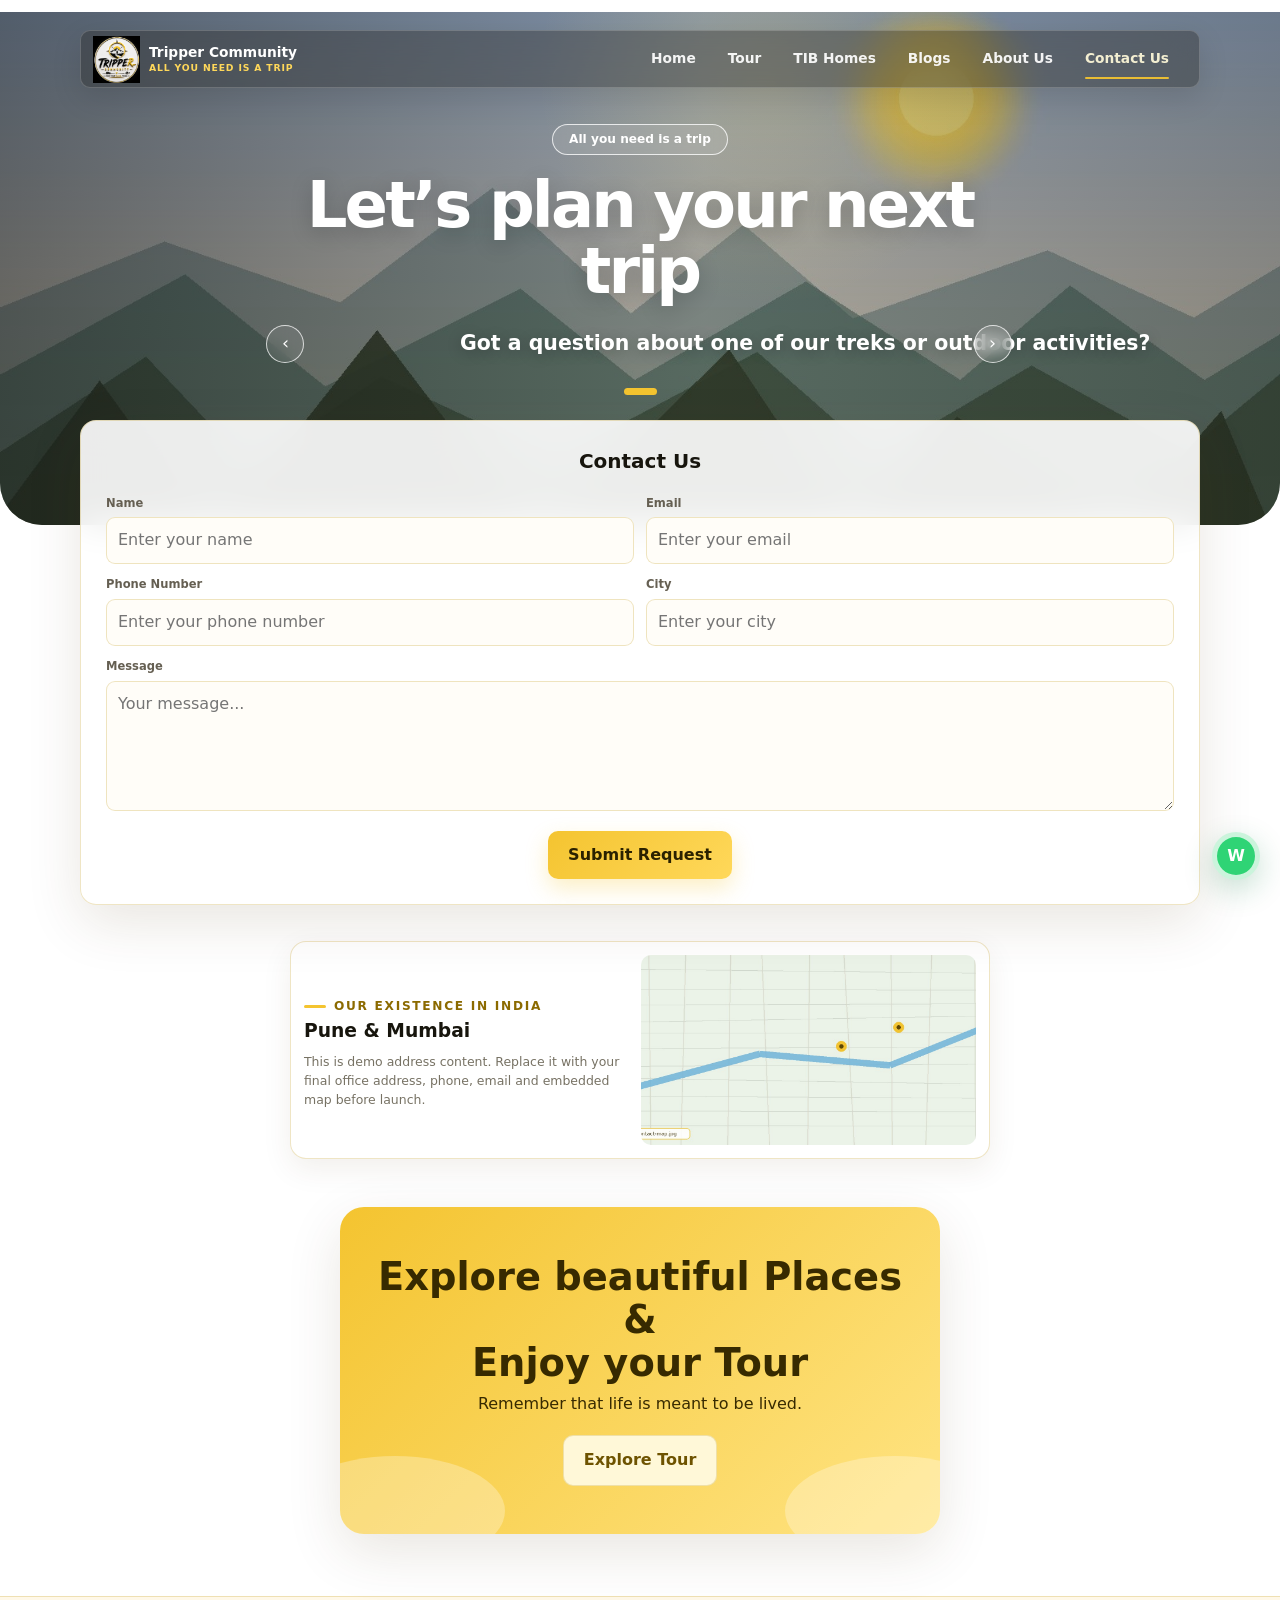
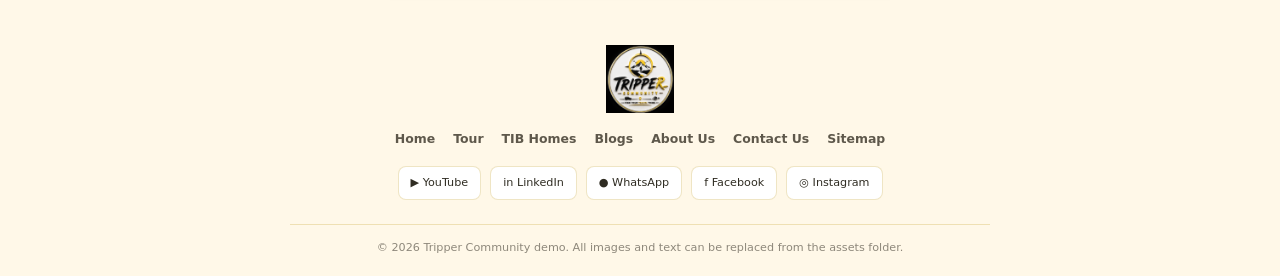
<file: contact.html>
<!doctype html><html lang="en"><head><meta charset="utf-8"><meta name="viewport" content="width=device-width,initial-scale=1"><title>Tripper Community | Contact Us</title><meta name="description" content="Bright royal-yellow travel community demo website."><link rel="stylesheet" href="assets/css/style.css"></head><body data-page="contact"><section class="hero-frame contact-hero" style="background-image:url('assets/images/contact-hero.jpg')"><header class="site-header"><div class="container header-shell">
      <a class="brand" href="index.html"><img src="assets/images/logo-full.png" alt="Tripper Community demo logo"><span class="brand-copy">Tripper Community<small>ALL YOU NEED IS A TRIP</small></span></a>
      <button class="menu-btn" aria-label="Open navigation" aria-expanded="false">☰</button>
      <nav class="main-nav"><a data-nav="home" href="index.html">Home</a><a data-nav="tour" href="tour.html">Tour</a><a data-nav="homes" href="homes.html">TIB Homes</a><a data-nav="blogs" href="blogs.html">Blogs</a><a data-nav="about" href="about.html">About Us</a><a data-nav="contact" href="contact.html">Contact Us</a></nav>
    </div></header>
      <div class="hero-inner"><div class="hero-copy">
        <span class="hero-pill">All you need is a trip</span>
        <h1 class="hero-title">Let’s plan your next trip</h1>
        <div class="hero-arrows"><button class="hero-arrow" data-hero-dir="prev" aria-label="Previous slide">‹</button><p class="hero-subtitle">Got a question about one of our treks or outdoor activities?</p><button class="hero-arrow" data-hero-dir="next" aria-label="Next slide">›</button></div>
        <div class="hero-dots"><button class="hero-dot active" aria-label="Hero slide 1"></button></div>
      </div></div>
    </section><section class="contact-wrap"><div class="container"><div class="contact-card reveal"><h2>Contact Us</h2><form class="contact-form demo-form"><div><label>Name</label><input class="form-control" placeholder="Enter your name" required></div><div><label>Email</label><input class="form-control" type="email" placeholder="Enter your email" required></div><div><label>Phone Number</label><input class="form-control" type="tel" placeholder="Enter your phone number" required></div><div><label>City</label><input class="form-control" placeholder="Enter your city"></div><div class="full"><label>Message</label><textarea class="form-control" placeholder="Your message..."></textarea></div><div class="submit-row"><button class="btn btn-yellow">Submit Request</button></div><span class="form-message full">Thank you! We will contact you soon.</span></form></div><div class="map-card reveal"><div><span class="eyebrow">Our existence in India</span><h3>Pune &amp; Mumbai</h3><p>This is demo address content. Replace it with your final office address, phone, email and embedded map before launch.</p></div><img src="assets/images/contact-map.jpg" alt="Demo location map"></div></div></section><section class="container"><div class="cta-card reveal"><h2>Explore beautiful Places &amp;<br>Enjoy your Tour</h2><p>Remember that life is meant to be lived.</p><a class="btn btn-soft" href="tour.html">Explore Tour</a></div></section>
    <footer class="footer"><div class="container center"><img class="footer-logo" src="assets/images/logo-full.png" alt="Tripper Community logo"><nav class="footer-links"><a href="index.html">Home</a><a href="tour.html">Tour</a><a href="homes.html">TIB Homes</a><a href="blogs.html">Blogs</a><a href="about.html">About Us</a><a href="contact.html">Contact Us</a><a href="site-map.html">Sitemap</a></nav><div class="footer-socials"><span>▶ YouTube</span><span>in LinkedIn</span><span>● WhatsApp</span><span>f Facebook</span><span>◎ Instagram</span></div><div class="copyright">© 2026 Tripper Community demo. All images and text can be replaced from the assets folder.</div></div></footer>
    <a class="whatsapp" href="#" aria-label="WhatsApp">W</a><div class="toast"></div>
    <div class="modal" id="bookingModal"><div class="modal-card"><button class="modal-close" data-close-modal>×</button><span class="eyebrow">Quick enquiry</span><h2 class="section-title" style="font-size:1.7rem">Book your experience</h2><form class="form-stack demo-form"><input class="form-control" name="trip" readonly><input class="form-control" placeholder="Your name" required><input class="form-control" placeholder="Phone number" type="tel" required><input class="form-control" placeholder="Email address" type="email" required><button class="btn btn-yellow">Send Enquiry</button><span class="form-message">Thank you! We will contact you soon.</span></form></div></div>
    <script src="assets/js/main.js" defer></script></body></html>
</file>
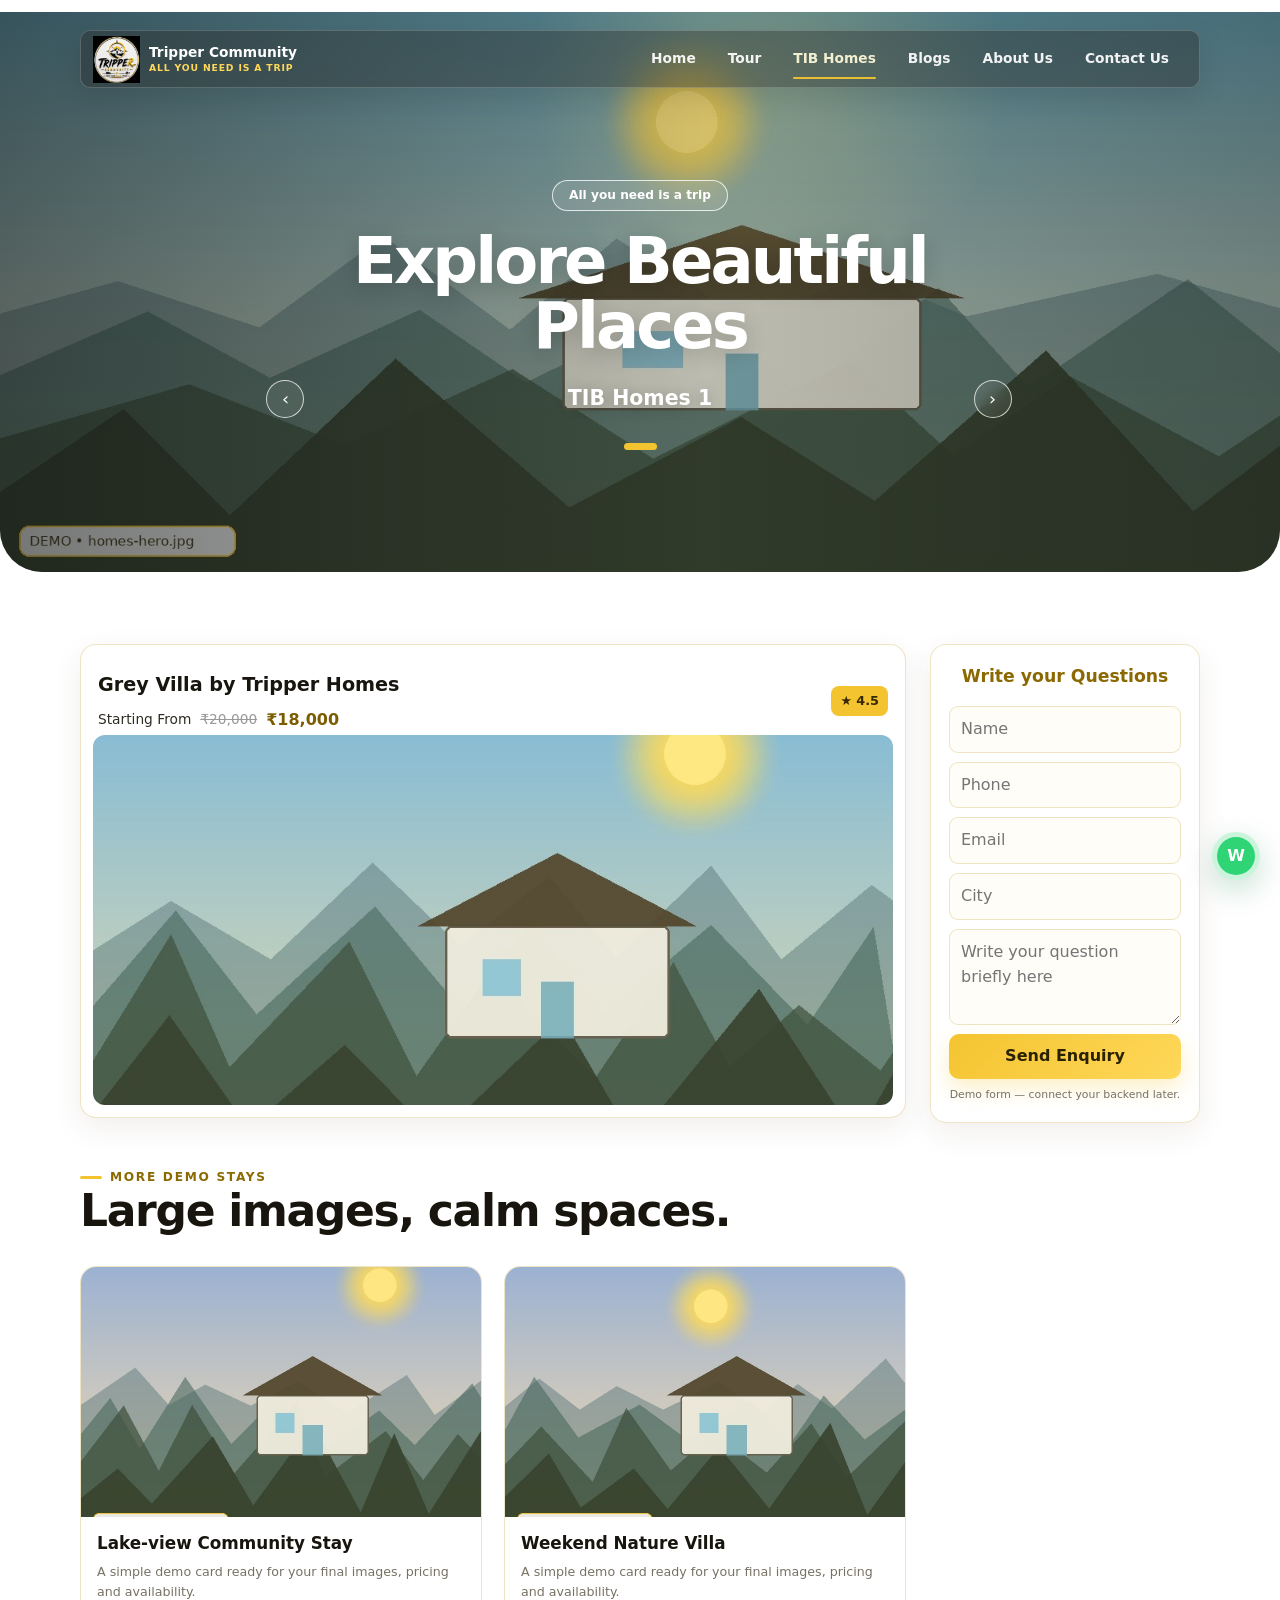
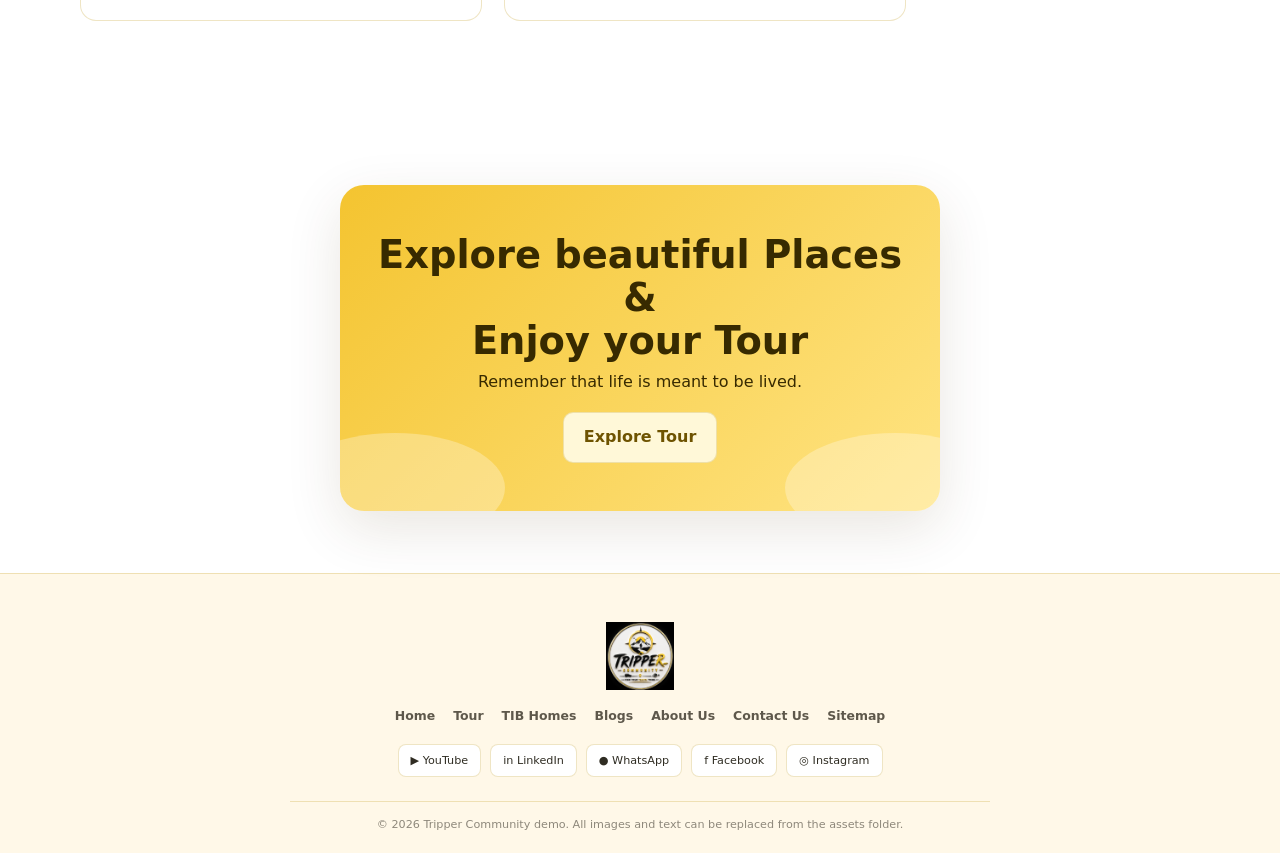
<file: homes.html>
<!doctype html><html lang="en"><head><meta charset="utf-8"><meta name="viewport" content="width=device-width,initial-scale=1"><title>Tripper Community | Homes</title><meta name="description" content="Bright royal-yellow travel community demo website."><link rel="stylesheet" href="assets/css/style.css"></head><body data-page="homes"><section class="hero-frame" style="background-image:url('assets/images/homes-hero.jpg')"><header class="site-header"><div class="container header-shell">
      <a class="brand" href="index.html"><img src="assets/images/logo-full.png" alt="Tripper Community demo logo"><span class="brand-copy">Tripper Community<small>ALL YOU NEED IS A TRIP</small></span></a>
      <button class="menu-btn" aria-label="Open navigation" aria-expanded="false">☰</button>
      <nav class="main-nav"><a data-nav="home" href="index.html">Home</a><a data-nav="tour" href="tour.html">Tour</a><a data-nav="homes" href="homes.html">TIB Homes</a><a data-nav="blogs" href="blogs.html">Blogs</a><a data-nav="about" href="about.html">About Us</a><a data-nav="contact" href="contact.html">Contact Us</a></nav>
    </div></header>
      <div class="hero-inner"><div class="hero-copy">
        <span class="hero-pill">All you need is a trip</span>
        <h1 class="hero-title">Explore Beautiful Places</h1>
        <div class="hero-arrows"><button class="hero-arrow" data-hero-dir="prev" aria-label="Previous slide">‹</button><p class="hero-subtitle">TIB Homes 1</p><button class="hero-arrow" data-hero-dir="next" aria-label="Next slide">›</button></div>
        <div class="hero-dots"><button class="hero-dot active" aria-label="Hero slide 1"></button></div>
      </div></div>
    </section><section class="section"><div class="container"><div class="content-with-aside"><div><div class="home-listing reveal"><div class="home-listing-head"><div><h3>Grey Villa by Tripper Homes</h3><div class="price-line"><span>Starting From</span><del>₹20,000</del><strong>₹18,000</strong></div></div><span class="rating-badge">★ 4.5</span></div><img src="assets/images/home-grey-villa.jpg" alt="Grey Villa demo image"></div><div class="section-sm"><div class="heading-row"><div><span class="eyebrow">More demo stays</span><h2>Large images, calm spaces.</h2></div></div><div class="blog-grid"><article class="blog-card reveal"><img src="assets/images/home-gallery-01.jpg" alt="Stay demo"><div class="blog-content"><h3>Lake-view Community Stay</h3><p>A simple demo card ready for your final images, pricing and availability.</p></div></article><article class="blog-card reveal"><img src="assets/images/home-gallery-02.jpg" alt="Stay demo"><div class="blog-content"><h3>Weekend Nature Villa</h3><p>A simple demo card ready for your final images, pricing and availability.</p></div></article></div></div></div><aside class="side-enquiry reveal"><h3>Write your Questions</h3><form class="form-stack demo-form">
      <input class="form-control" name="name" placeholder="Name" required>
      <input class="form-control" name="phone" placeholder="Phone" type="tel" required>
      <input class="form-control" name="email" placeholder="Email" type="email" required>
      <input class="form-control" name="city" placeholder="City">
      <textarea class="form-control" name="message" placeholder="Write your question briefly here"></textarea>
      <button class="btn btn-yellow" type="submit">Send Enquiry</button>
      <span class="form-message">Thank you! We will contact you soon.</span>
    </form><div class="form-note">Demo form — connect your backend later.</div></aside></div></div></section><section class="container"><div class="cta-card reveal"><h2>Explore beautiful Places &amp;<br>Enjoy your Tour</h2><p>Remember that life is meant to be lived.</p><a class="btn btn-soft" href="tour.html">Explore Tour</a></div></section>
    <footer class="footer"><div class="container center"><img class="footer-logo" src="assets/images/logo-full.png" alt="Tripper Community logo"><nav class="footer-links"><a href="index.html">Home</a><a href="tour.html">Tour</a><a href="homes.html">TIB Homes</a><a href="blogs.html">Blogs</a><a href="about.html">About Us</a><a href="contact.html">Contact Us</a><a href="site-map.html">Sitemap</a></nav><div class="footer-socials"><span>▶ YouTube</span><span>in LinkedIn</span><span>● WhatsApp</span><span>f Facebook</span><span>◎ Instagram</span></div><div class="copyright">© 2026 Tripper Community demo. All images and text can be replaced from the assets folder.</div></div></footer>
    <a class="whatsapp" href="#" aria-label="WhatsApp">W</a><div class="toast"></div>
    <div class="modal" id="bookingModal"><div class="modal-card"><button class="modal-close" data-close-modal>×</button><span class="eyebrow">Quick enquiry</span><h2 class="section-title" style="font-size:1.7rem">Book your experience</h2><form class="form-stack demo-form"><input class="form-control" name="trip" readonly><input class="form-control" placeholder="Your name" required><input class="form-control" placeholder="Phone number" type="tel" required><input class="form-control" placeholder="Email address" type="email" required><button class="btn btn-yellow">Send Enquiry</button><span class="form-message">Thank you! We will contact you soon.</span></form></div></div>
    <script src="assets/js/main.js" defer></script></body></html>
</file>
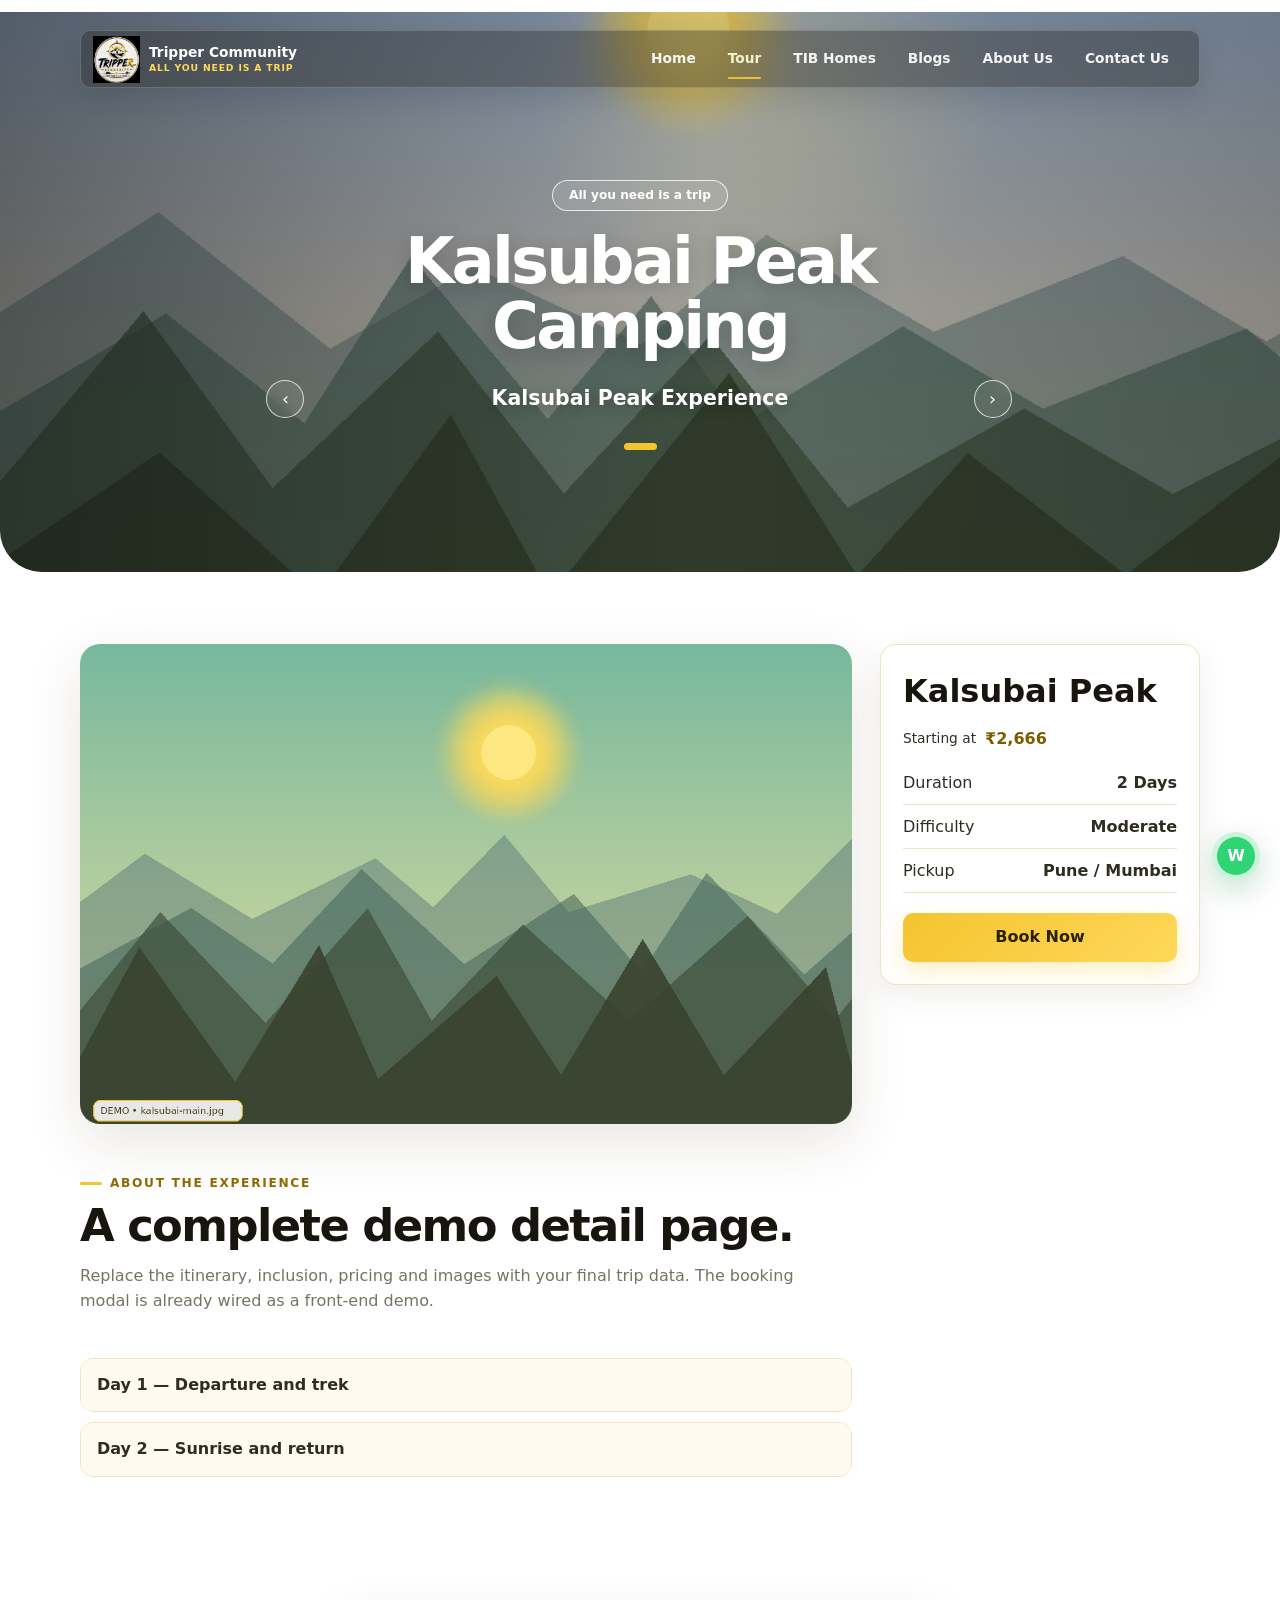
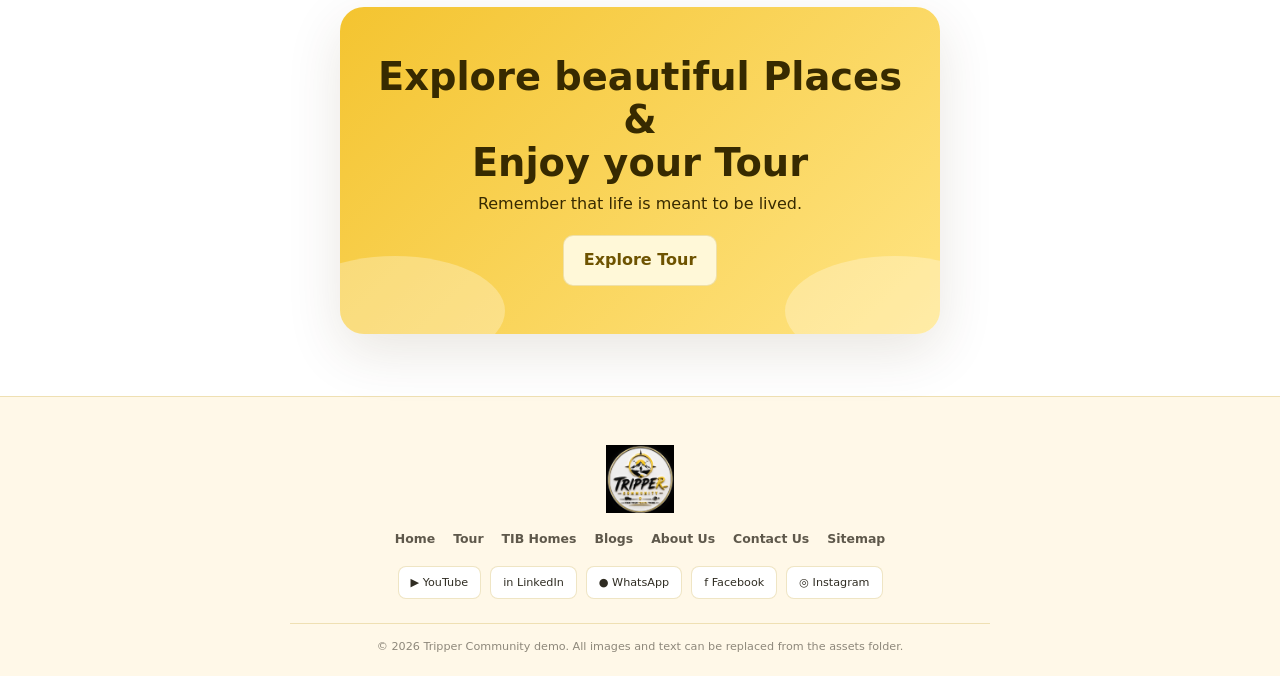
<file: kalsubai-peak.html>
<!doctype html><html lang="en"><head><meta charset="utf-8"><meta name="viewport" content="width=device-width,initial-scale=1"><title>Kalsubai Peak | Tripper Community</title><meta name="description" content="Bright royal-yellow travel community demo website."><link rel="stylesheet" href="assets/css/style.css"></head><body data-page="tour"><section class="hero-frame" style="background-image:url('assets/images/kalsubai-special.jpg')"><header class="site-header"><div class="container header-shell">
      <a class="brand" href="index.html"><img src="assets/images/logo-full.png" alt="Tripper Community demo logo"><span class="brand-copy">Tripper Community<small>ALL YOU NEED IS A TRIP</small></span></a>
      <button class="menu-btn" aria-label="Open navigation" aria-expanded="false">☰</button>
      <nav class="main-nav"><a data-nav="home" href="index.html">Home</a><a data-nav="tour" href="tour.html">Tour</a><a data-nav="homes" href="homes.html">TIB Homes</a><a data-nav="blogs" href="blogs.html">Blogs</a><a data-nav="about" href="about.html">About Us</a><a data-nav="contact" href="contact.html">Contact Us</a></nav>
    </div></header>
      <div class="hero-inner"><div class="hero-copy">
        <span class="hero-pill">All you need is a trip</span>
        <h1 class="hero-title">Kalsubai Peak Camping</h1>
        <div class="hero-arrows"><button class="hero-arrow" data-hero-dir="prev" aria-label="Previous slide">‹</button><p class="hero-subtitle">Kalsubai Peak Experience</p><button class="hero-arrow" data-hero-dir="next" aria-label="Next slide">›</button></div>
        <div class="hero-dots"><button class="hero-dot active" aria-label="Hero slide 1"></button></div>
      </div></div>
    </section><section class="section"><div class="container detail-layout"><div><img class="detail-main-image reveal" src="assets/images/kalsubai-main.jpg" alt="Kalsubai demo"><div class="section-sm"><span class="eyebrow">About the experience</span><h2 class="section-title">A complete demo detail page.</h2><p class="section-copy">Replace the itinerary, inclusion, pricing and images with your final trip data. The booking modal is already wired as a front-end demo.</p></div><div class="accordion"><button class="accordion-btn">Day 1 — Departure and trek</button><div class="accordion-panel">Demo itinerary content. Add pickup timings, meals, trek duration and checkpoints.</div></div><div class="accordion"><button class="accordion-btn">Day 2 — Sunrise and return</button><div class="accordion-panel">Demo itinerary content. Add sunrise point, breakfast and return schedule.</div></div></div><aside class="info-card reveal"><h1>Kalsubai Peak</h1><div class="price-line"><span>Starting at</span><strong>₹2,666</strong></div><div class="info-list"><div><span>Duration</span><strong>2 Days</strong></div><div><span>Difficulty</span><strong>Moderate</strong></div><div><span>Pickup</span><strong>Pune / Mumbai</strong></div></div><button class="btn btn-yellow" data-book="Kalsubai Peak" style="width:100%">Book Now</button></aside></div></section><section class="container"><div class="cta-card reveal"><h2>Explore beautiful Places &amp;<br>Enjoy your Tour</h2><p>Remember that life is meant to be lived.</p><a class="btn btn-soft" href="tour.html">Explore Tour</a></div></section>
    <footer class="footer"><div class="container center"><img class="footer-logo" src="assets/images/logo-full.png" alt="Tripper Community logo"><nav class="footer-links"><a href="index.html">Home</a><a href="tour.html">Tour</a><a href="homes.html">TIB Homes</a><a href="blogs.html">Blogs</a><a href="about.html">About Us</a><a href="contact.html">Contact Us</a><a href="site-map.html">Sitemap</a></nav><div class="footer-socials"><span>▶ YouTube</span><span>in LinkedIn</span><span>● WhatsApp</span><span>f Facebook</span><span>◎ Instagram</span></div><div class="copyright">© 2026 Tripper Community demo. All images and text can be replaced from the assets folder.</div></div></footer>
    <a class="whatsapp" href="#" aria-label="WhatsApp">W</a><div class="toast"></div>
    <div class="modal" id="bookingModal"><div class="modal-card"><button class="modal-close" data-close-modal>×</button><span class="eyebrow">Quick enquiry</span><h2 class="section-title" style="font-size:1.7rem">Book your experience</h2><form class="form-stack demo-form"><input class="form-control" name="trip" readonly><input class="form-control" placeholder="Your name" required><input class="form-control" placeholder="Phone number" type="tel" required><input class="form-control" placeholder="Email address" type="email" required><button class="btn btn-yellow">Send Enquiry</button><span class="form-message">Thank you! We will contact you soon.</span></form></div></div>
    <script src="assets/js/main.js" defer></script></body></html>
</file>
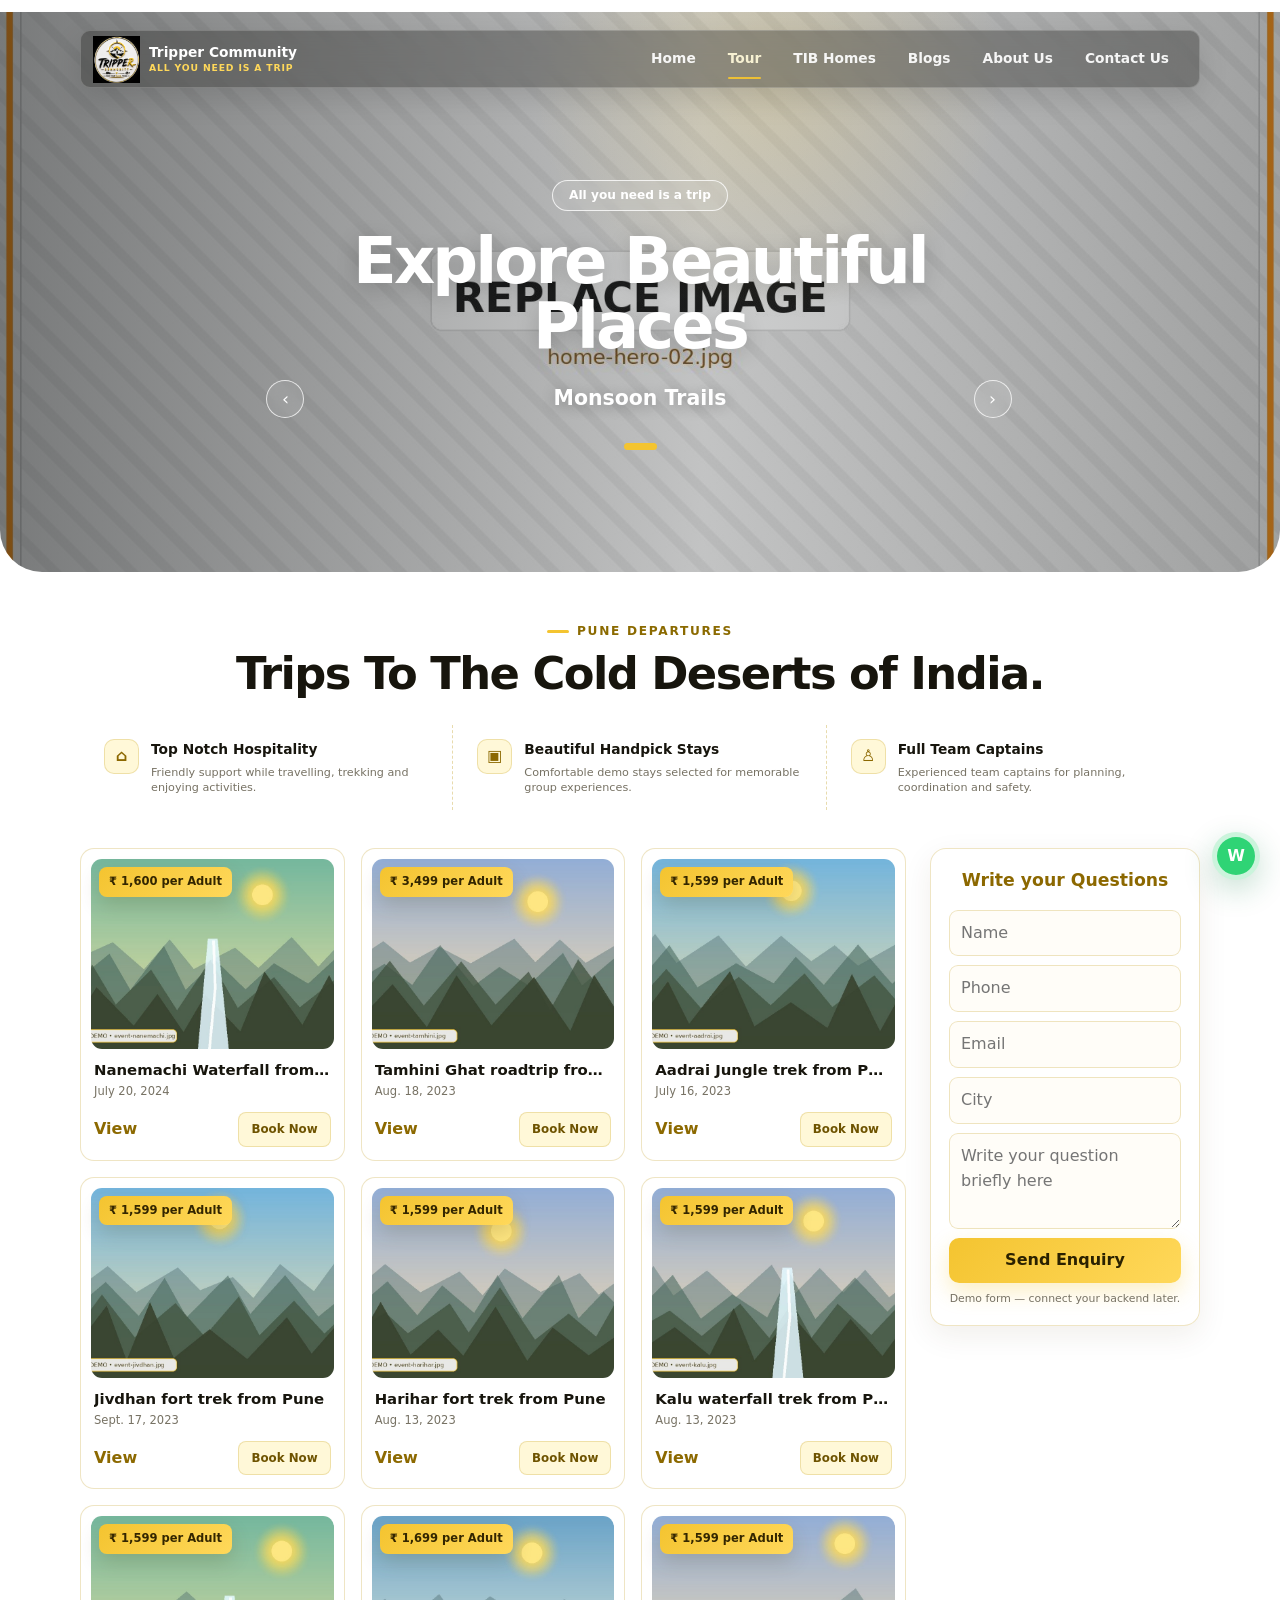
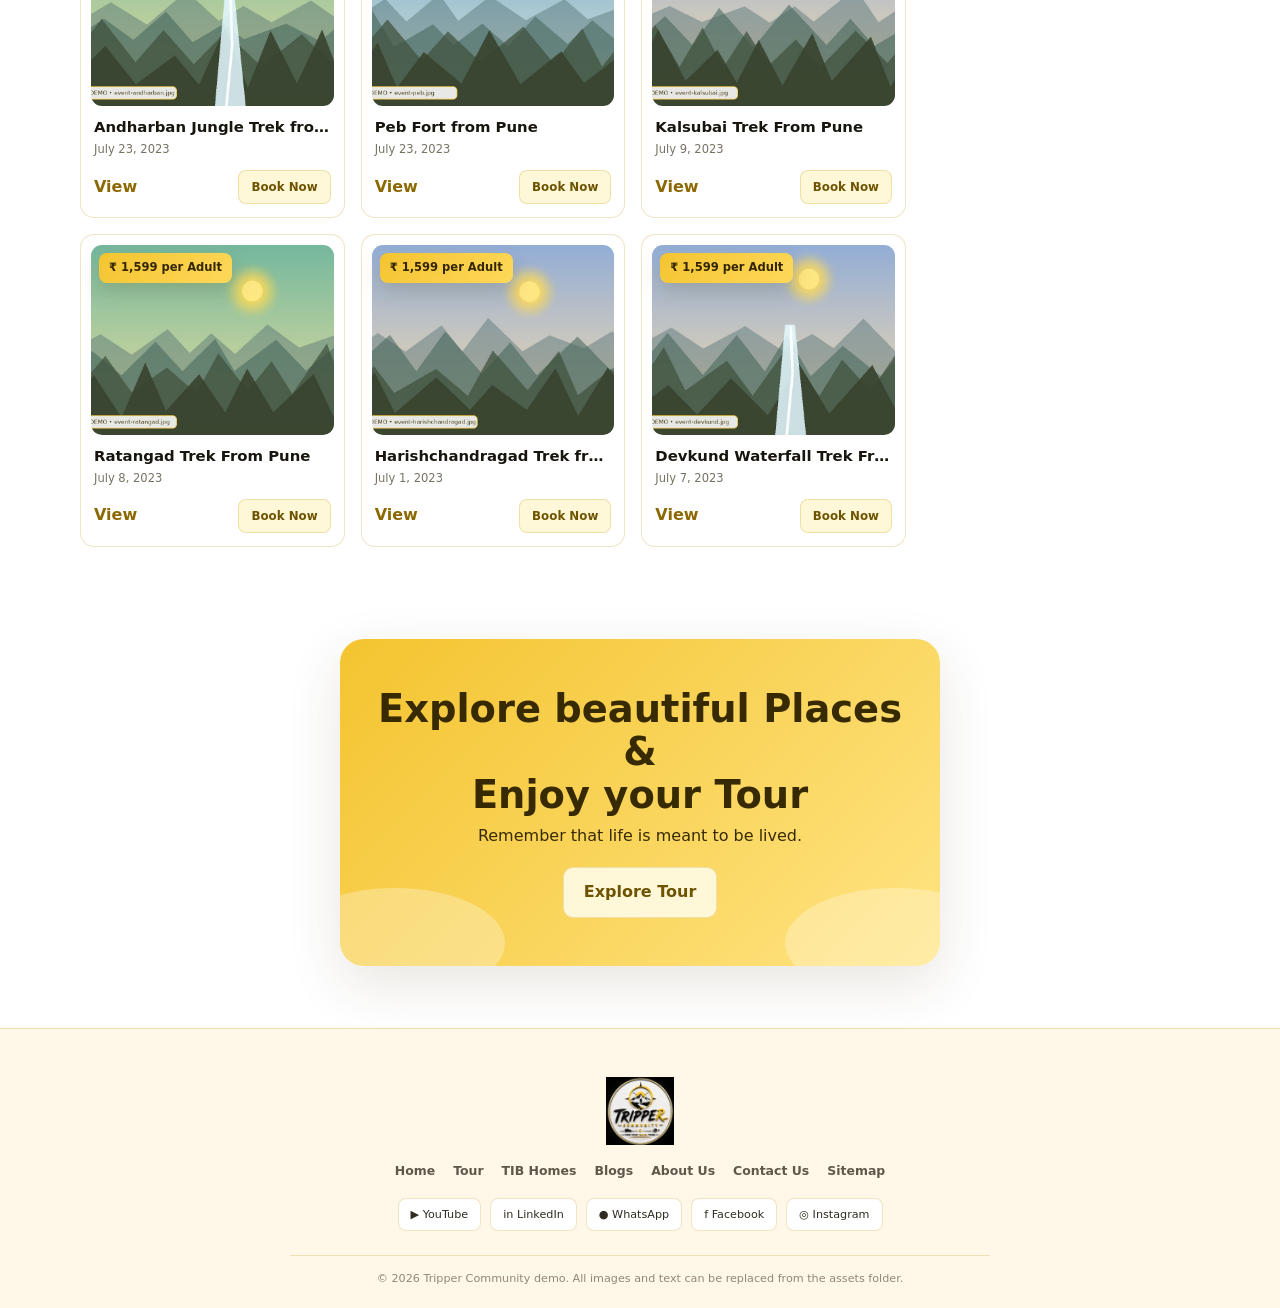
<file: pune-trips.html>
<!doctype html><html lang="en"><head><meta charset="utf-8"><meta name="viewport" content="width=device-width,initial-scale=1"><title>Tripper Community | Pune Trips</title><meta name="description" content="Bright royal-yellow travel community demo website."><link rel="stylesheet" href="assets/css/style.css"></head><body data-page="tour"><section class="hero-frame" style="background-image:url('assets/images/home-hero-02.jpg')"><header class="site-header"><div class="container header-shell">
      <a class="brand" href="index.html"><img src="assets/images/logo-full.png" alt="Tripper Community demo logo"><span class="brand-copy">Tripper Community<small>ALL YOU NEED IS A TRIP</small></span></a>
      <button class="menu-btn" aria-label="Open navigation" aria-expanded="false">☰</button>
      <nav class="main-nav"><a data-nav="home" href="index.html">Home</a><a data-nav="tour" href="tour.html">Tour</a><a data-nav="homes" href="homes.html">TIB Homes</a><a data-nav="blogs" href="blogs.html">Blogs</a><a data-nav="about" href="about.html">About Us</a><a data-nav="contact" href="contact.html">Contact Us</a></nav>
    </div></header>
      <div class="hero-inner"><div class="hero-copy">
        <span class="hero-pill">All you need is a trip</span>
        <h1 class="hero-title">Explore Beautiful Places</h1>
        <div class="hero-arrows"><button class="hero-arrow" data-hero-dir="prev" aria-label="Previous slide">‹</button><p class="hero-subtitle">Monsoon Trails</p><button class="hero-arrow" data-hero-dir="next" aria-label="Next slide">›</button></div>
        <div class="hero-dots"><button class="hero-dot active" aria-label="Hero slide 1"></button></div>
      </div></div>
    </section><section class="section-sm"><div class="container"><div class="center"><span class="eyebrow">Pune Departures</span><h2 class="section-title">Trips To The Cold Deserts of India.</h2></div><div class="feature-strip"><div class="feature-item"><div class="feature-icon">⌂</div><div><h4>Top Notch Hospitality</h4><p>Friendly support while travelling, trekking and enjoying activities.</p></div></div><div class="feature-item"><div class="feature-icon">▣</div><div><h4>Beautiful Handpick Stays</h4><p>Comfortable demo stays selected for memorable group experiences.</p></div></div><div class="feature-item"><div class="feature-icon">♙</div><div><h4>Full Team Captains</h4><p>Experienced team captains for planning, coordination and safety.</p></div></div></div><div class="content-with-aside"><div class="trip-grid"><article class="trip-card filterable-trip reveal"><a href="kalsubai-peak.html"><div class="trip-thumb"><img src="assets/images/event-nanemachi.jpg" alt="Nanemachi Waterfall from Pune demo image" loading="lazy"></div><span class="price-tag">₹ 1,600 per Adult</span></a><div class="trip-body"><h3 class="trip-title">Nanemachi Waterfall from Pune</h3><div class="trip-meta">July 20, 2024</div><div class="trip-footer"><a class="text-link" href="kalsubai-peak.html">View</a><button class="btn btn-soft" data-book="Nanemachi Waterfall from Pune">Book Now</button></div></div></article><article class="trip-card filterable-trip reveal"><a href="kalsubai-peak.html"><div class="trip-thumb"><img src="assets/images/event-tamhini.jpg" alt="Tamhini Ghat roadtrip from Pune demo image" loading="lazy"></div><span class="price-tag">₹ 3,499 per Adult</span></a><div class="trip-body"><h3 class="trip-title">Tamhini Ghat roadtrip from Pune</h3><div class="trip-meta">Aug. 18, 2023</div><div class="trip-footer"><a class="text-link" href="kalsubai-peak.html">View</a><button class="btn btn-soft" data-book="Tamhini Ghat roadtrip from Pune">Book Now</button></div></div></article><article class="trip-card filterable-trip reveal"><a href="kalsubai-peak.html"><div class="trip-thumb"><img src="assets/images/event-aadrai.jpg" alt="Aadrai Jungle trek from Pune demo image" loading="lazy"></div><span class="price-tag">₹ 1,599 per Adult</span></a><div class="trip-body"><h3 class="trip-title">Aadrai Jungle trek from Pune</h3><div class="trip-meta">July 16, 2023</div><div class="trip-footer"><a class="text-link" href="kalsubai-peak.html">View</a><button class="btn btn-soft" data-book="Aadrai Jungle trek from Pune">Book Now</button></div></div></article><article class="trip-card filterable-trip reveal"><a href="kalsubai-peak.html"><div class="trip-thumb"><img src="assets/images/event-jivdhan.jpg" alt="Jivdhan fort trek from Pune demo image" loading="lazy"></div><span class="price-tag">₹ 1,599 per Adult</span></a><div class="trip-body"><h3 class="trip-title">Jivdhan fort trek from Pune</h3><div class="trip-meta">Sept. 17, 2023</div><div class="trip-footer"><a class="text-link" href="kalsubai-peak.html">View</a><button class="btn btn-soft" data-book="Jivdhan fort trek from Pune">Book Now</button></div></div></article><article class="trip-card filterable-trip reveal"><a href="kalsubai-peak.html"><div class="trip-thumb"><img src="assets/images/event-harihar.jpg" alt="Harihar fort trek from Pune demo image" loading="lazy"></div><span class="price-tag">₹ 1,599 per Adult</span></a><div class="trip-body"><h3 class="trip-title">Harihar fort trek from Pune</h3><div class="trip-meta">Aug. 13, 2023</div><div class="trip-footer"><a class="text-link" href="kalsubai-peak.html">View</a><button class="btn btn-soft" data-book="Harihar fort trek from Pune">Book Now</button></div></div></article><article class="trip-card filterable-trip reveal"><a href="kalsubai-peak.html"><div class="trip-thumb"><img src="assets/images/event-kalu.jpg" alt="Kalu waterfall trek from Pune demo image" loading="lazy"></div><span class="price-tag">₹ 1,599 per Adult</span></a><div class="trip-body"><h3 class="trip-title">Kalu waterfall trek from Pune</h3><div class="trip-meta">Aug. 13, 2023</div><div class="trip-footer"><a class="text-link" href="kalsubai-peak.html">View</a><button class="btn btn-soft" data-book="Kalu waterfall trek from Pune">Book Now</button></div></div></article><article class="trip-card filterable-trip reveal"><a href="kalsubai-peak.html"><div class="trip-thumb"><img src="assets/images/event-andharban.jpg" alt="Andharban Jungle Trek from Pune demo image" loading="lazy"></div><span class="price-tag">₹ 1,599 per Adult</span></a><div class="trip-body"><h3 class="trip-title">Andharban Jungle Trek from Pune</h3><div class="trip-meta">July 23, 2023</div><div class="trip-footer"><a class="text-link" href="kalsubai-peak.html">View</a><button class="btn btn-soft" data-book="Andharban Jungle Trek from Pune">Book Now</button></div></div></article><article class="trip-card filterable-trip reveal"><a href="kalsubai-peak.html"><div class="trip-thumb"><img src="assets/images/event-peb.jpg" alt="Peb Fort from Pune demo image" loading="lazy"></div><span class="price-tag">₹ 1,699 per Adult</span></a><div class="trip-body"><h3 class="trip-title">Peb Fort from Pune</h3><div class="trip-meta">July 23, 2023</div><div class="trip-footer"><a class="text-link" href="kalsubai-peak.html">View</a><button class="btn btn-soft" data-book="Peb Fort from Pune">Book Now</button></div></div></article><article class="trip-card filterable-trip reveal"><a href="kalsubai-peak.html"><div class="trip-thumb"><img src="assets/images/event-kalsubai.jpg" alt="Kalsubai Trek From Pune demo image" loading="lazy"></div><span class="price-tag">₹ 1,599 per Adult</span></a><div class="trip-body"><h3 class="trip-title">Kalsubai Trek From Pune</h3><div class="trip-meta">July 9, 2023</div><div class="trip-footer"><a class="text-link" href="kalsubai-peak.html">View</a><button class="btn btn-soft" data-book="Kalsubai Trek From Pune">Book Now</button></div></div></article><article class="trip-card filterable-trip reveal"><a href="kalsubai-peak.html"><div class="trip-thumb"><img src="assets/images/event-ratangad.jpg" alt="Ratangad Trek From Pune demo image" loading="lazy"></div><span class="price-tag">₹ 1,599 per Adult</span></a><div class="trip-body"><h3 class="trip-title">Ratangad Trek From Pune</h3><div class="trip-meta">July 8, 2023</div><div class="trip-footer"><a class="text-link" href="kalsubai-peak.html">View</a><button class="btn btn-soft" data-book="Ratangad Trek From Pune">Book Now</button></div></div></article><article class="trip-card filterable-trip reveal"><a href="kalsubai-peak.html"><div class="trip-thumb"><img src="assets/images/event-harishchandragad.jpg" alt="Harishchandragad Trek from Pune demo image" loading="lazy"></div><span class="price-tag">₹ 1,599 per Adult</span></a><div class="trip-body"><h3 class="trip-title">Harishchandragad Trek from Pune</h3><div class="trip-meta">July 1, 2023</div><div class="trip-footer"><a class="text-link" href="kalsubai-peak.html">View</a><button class="btn btn-soft" data-book="Harishchandragad Trek from Pune">Book Now</button></div></div></article><article class="trip-card filterable-trip reveal"><a href="kalsubai-peak.html"><div class="trip-thumb"><img src="assets/images/event-devkund.jpg" alt="Devkund Waterfall Trek From Pune demo image" loading="lazy"></div><span class="price-tag">₹ 1,599 per Adult</span></a><div class="trip-body"><h3 class="trip-title">Devkund Waterfall Trek From Pune</h3><div class="trip-meta">July 7, 2023</div><div class="trip-footer"><a class="text-link" href="kalsubai-peak.html">View</a><button class="btn btn-soft" data-book="Devkund Waterfall Trek From Pune">Book Now</button></div></div></article></div><aside class="side-enquiry reveal"><h3>Write your Questions</h3><form class="form-stack demo-form">
      <input class="form-control" name="name" placeholder="Name" required>
      <input class="form-control" name="phone" placeholder="Phone" type="tel" required>
      <input class="form-control" name="email" placeholder="Email" type="email" required>
      <input class="form-control" name="city" placeholder="City">
      <textarea class="form-control" name="message" placeholder="Write your question briefly here"></textarea>
      <button class="btn btn-yellow" type="submit">Send Enquiry</button>
      <span class="form-message">Thank you! We will contact you soon.</span>
    </form><div class="form-note">Demo form — connect your backend later.</div></aside></div></div></section><section class="container"><div class="cta-card reveal"><h2>Explore beautiful Places &amp;<br>Enjoy your Tour</h2><p>Remember that life is meant to be lived.</p><a class="btn btn-soft" href="tour.html">Explore Tour</a></div></section>
    <footer class="footer"><div class="container center"><img class="footer-logo" src="assets/images/logo-full.png" alt="Tripper Community logo"><nav class="footer-links"><a href="index.html">Home</a><a href="tour.html">Tour</a><a href="homes.html">TIB Homes</a><a href="blogs.html">Blogs</a><a href="about.html">About Us</a><a href="contact.html">Contact Us</a><a href="site-map.html">Sitemap</a></nav><div class="footer-socials"><span>▶ YouTube</span><span>in LinkedIn</span><span>● WhatsApp</span><span>f Facebook</span><span>◎ Instagram</span></div><div class="copyright">© 2026 Tripper Community demo. All images and text can be replaced from the assets folder.</div></div></footer>
    <a class="whatsapp" href="#" aria-label="WhatsApp">W</a><div class="toast"></div>
    <div class="modal" id="bookingModal"><div class="modal-card"><button class="modal-close" data-close-modal>×</button><span class="eyebrow">Quick enquiry</span><h2 class="section-title" style="font-size:1.7rem">Book your experience</h2><form class="form-stack demo-form"><input class="form-control" name="trip" readonly><input class="form-control" placeholder="Your name" required><input class="form-control" placeholder="Phone number" type="tel" required><input class="form-control" placeholder="Email address" type="email" required><button class="btn btn-yellow">Send Enquiry</button><span class="form-message">Thank you! We will contact you soon.</span></form></div></div>
    <script src="assets/js/main.js" defer></script></body></html>
</file>
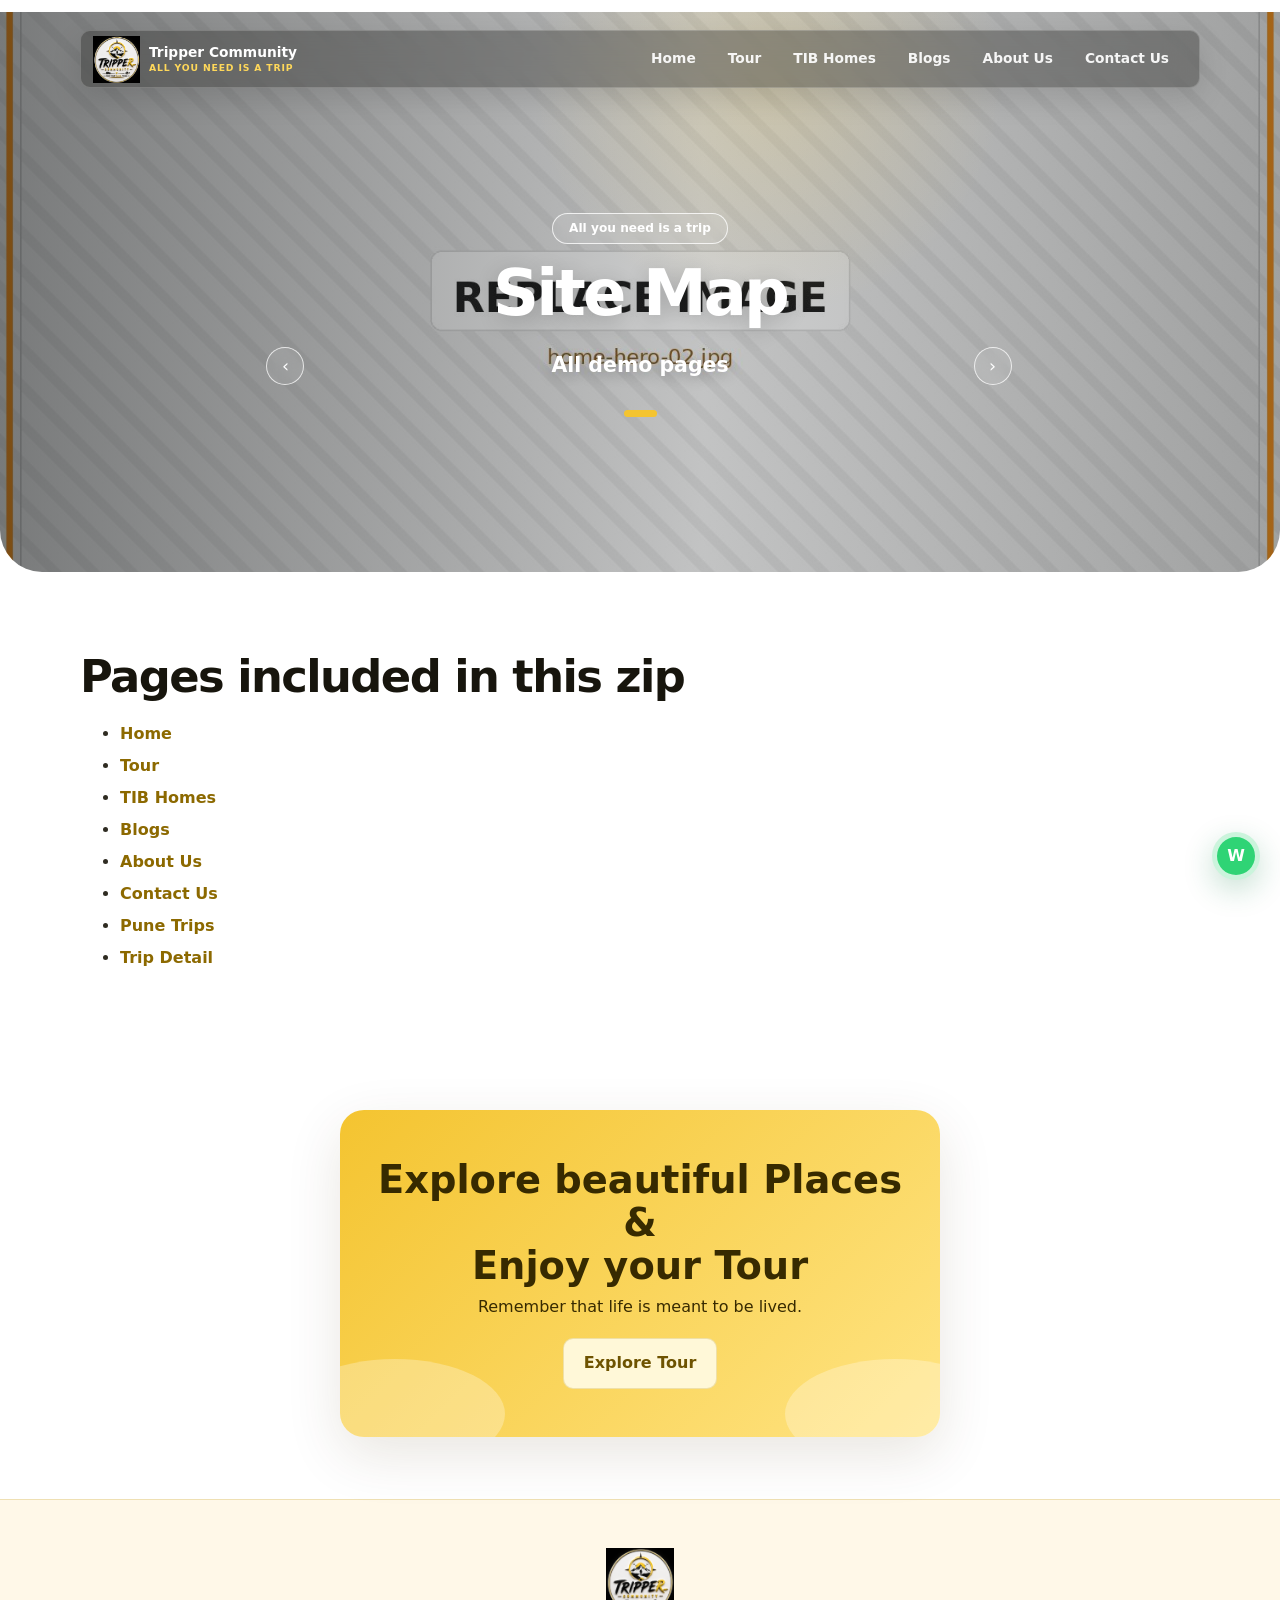
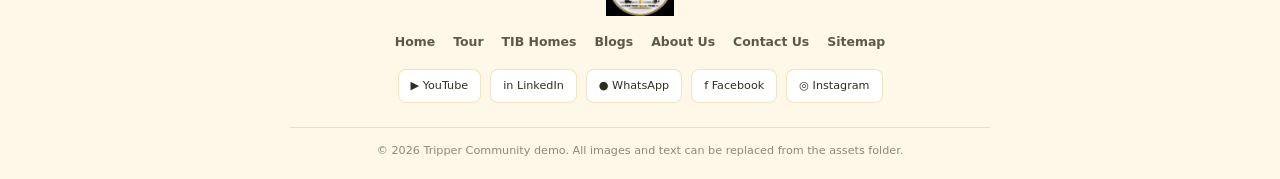
<file: site-map.html>
<!doctype html><html lang="en"><head><meta charset="utf-8"><meta name="viewport" content="width=device-width,initial-scale=1"><title>Site Map | Tripper Community</title><meta name="description" content="Bright royal-yellow travel community demo website."><link rel="stylesheet" href="assets/css/style.css"></head><body data-page=""><section class="hero-frame" style="background-image:url('assets/images/home-hero-02.jpg')"><header class="site-header"><div class="container header-shell">
      <a class="brand" href="index.html"><img src="assets/images/logo-full.png" alt="Tripper Community demo logo"><span class="brand-copy">Tripper Community<small>ALL YOU NEED IS A TRIP</small></span></a>
      <button class="menu-btn" aria-label="Open navigation" aria-expanded="false">☰</button>
      <nav class="main-nav"><a data-nav="home" href="index.html">Home</a><a data-nav="tour" href="tour.html">Tour</a><a data-nav="homes" href="homes.html">TIB Homes</a><a data-nav="blogs" href="blogs.html">Blogs</a><a data-nav="about" href="about.html">About Us</a><a data-nav="contact" href="contact.html">Contact Us</a></nav>
    </div></header>
      <div class="hero-inner"><div class="hero-copy">
        <span class="hero-pill">All you need is a trip</span>
        <h1 class="hero-title">Site Map</h1>
        <div class="hero-arrows"><button class="hero-arrow" data-hero-dir="prev" aria-label="Previous slide">‹</button><p class="hero-subtitle">All demo pages</p><button class="hero-arrow" data-hero-dir="next" aria-label="Next slide">›</button></div>
        <div class="hero-dots"><button class="hero-dot active" aria-label="Hero slide 1"></button></div>
      </div></div>
    </section><section class="section"><div class="container"><h2 class="section-title">Pages included in this zip</h2><ul style="line-height:2"><li><a class="text-link" href="index.html">Home</a></li><li><a class="text-link" href="tour.html">Tour</a></li><li><a class="text-link" href="homes.html">TIB Homes</a></li><li><a class="text-link" href="blogs.html">Blogs</a></li><li><a class="text-link" href="about.html">About Us</a></li><li><a class="text-link" href="contact.html">Contact Us</a></li><li><a class="text-link" href="pune-trips.html">Pune Trips</a></li><li><a class="text-link" href="kalsubai-peak.html">Trip Detail</a></li></ul></div></section><section class="container"><div class="cta-card reveal"><h2>Explore beautiful Places &amp;<br>Enjoy your Tour</h2><p>Remember that life is meant to be lived.</p><a class="btn btn-soft" href="tour.html">Explore Tour</a></div></section>
    <footer class="footer"><div class="container center"><img class="footer-logo" src="assets/images/logo-full.png" alt="Tripper Community logo"><nav class="footer-links"><a href="index.html">Home</a><a href="tour.html">Tour</a><a href="homes.html">TIB Homes</a><a href="blogs.html">Blogs</a><a href="about.html">About Us</a><a href="contact.html">Contact Us</a><a href="site-map.html">Sitemap</a></nav><div class="footer-socials"><span>▶ YouTube</span><span>in LinkedIn</span><span>● WhatsApp</span><span>f Facebook</span><span>◎ Instagram</span></div><div class="copyright">© 2026 Tripper Community demo. All images and text can be replaced from the assets folder.</div></div></footer>
    <a class="whatsapp" href="#" aria-label="WhatsApp">W</a><div class="toast"></div>
    <div class="modal" id="bookingModal"><div class="modal-card"><button class="modal-close" data-close-modal>×</button><span class="eyebrow">Quick enquiry</span><h2 class="section-title" style="font-size:1.7rem">Book your experience</h2><form class="form-stack demo-form"><input class="form-control" name="trip" readonly><input class="form-control" placeholder="Your name" required><input class="form-control" placeholder="Phone number" type="tel" required><input class="form-control" placeholder="Email address" type="email" required><button class="btn btn-yellow">Send Enquiry</button><span class="form-message">Thank you! We will contact you soon.</span></form></div></div>
    <script src="assets/js/main.js" defer></script></body></html>
</file>
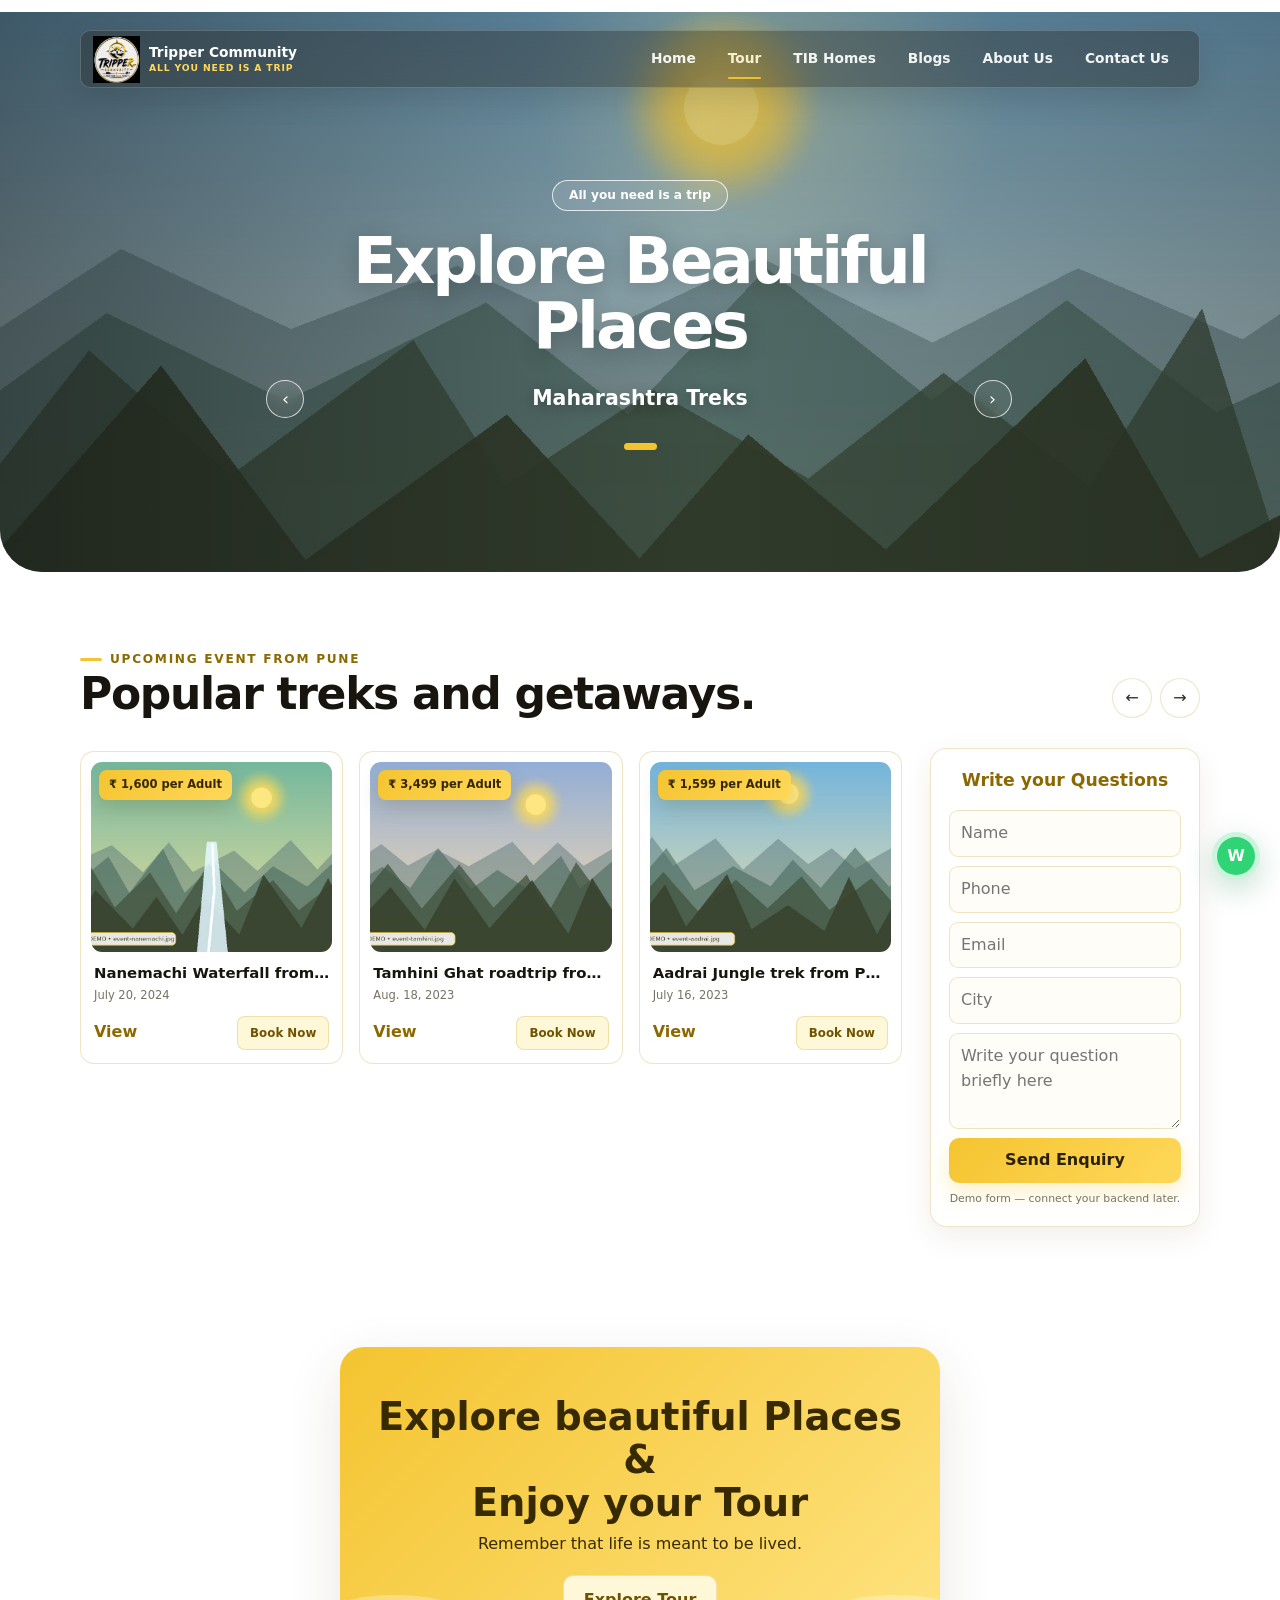
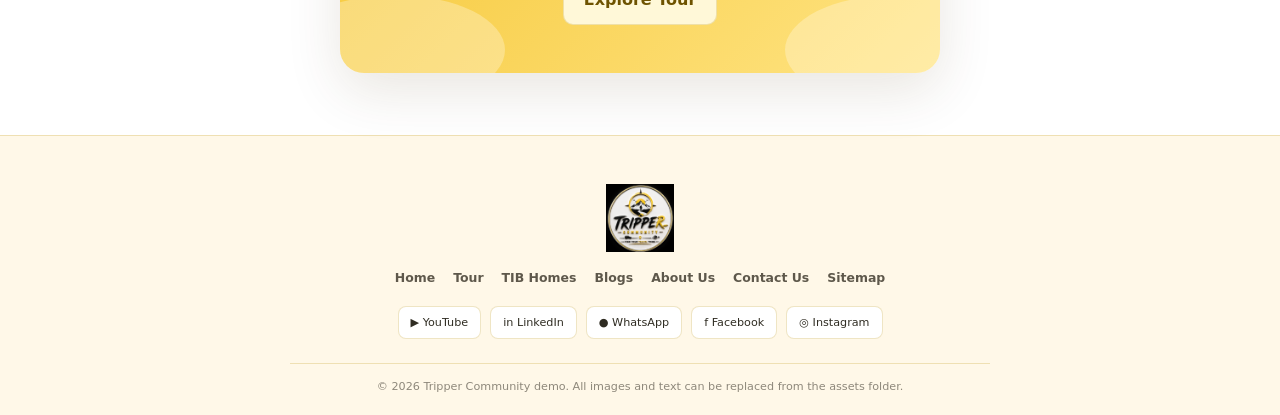
<file: tour.html>
<!doctype html><html lang="en"><head><meta charset="utf-8"><meta name="viewport" content="width=device-width,initial-scale=1"><title>Tripper Community | Trek & Tour</title><meta name="description" content="Bright royal-yellow travel community demo website."><link rel="stylesheet" href="assets/css/style.css"></head><body data-page="tour"><section class="hero-frame" style="background-image:url('assets/images/home-hero-01.jpg')"><header class="site-header"><div class="container header-shell">
      <a class="brand" href="index.html"><img src="assets/images/logo-full.png" alt="Tripper Community demo logo"><span class="brand-copy">Tripper Community<small>ALL YOU NEED IS A TRIP</small></span></a>
      <button class="menu-btn" aria-label="Open navigation" aria-expanded="false">☰</button>
      <nav class="main-nav"><a data-nav="home" href="index.html">Home</a><a data-nav="tour" href="tour.html">Tour</a><a data-nav="homes" href="homes.html">TIB Homes</a><a data-nav="blogs" href="blogs.html">Blogs</a><a data-nav="about" href="about.html">About Us</a><a data-nav="contact" href="contact.html">Contact Us</a></nav>
    </div></header>
      <div class="hero-inner"><div class="hero-copy">
        <span class="hero-pill">All you need is a trip</span>
        <h1 class="hero-title">Explore Beautiful Places</h1>
        <div class="hero-arrows"><button class="hero-arrow" data-hero-dir="prev" aria-label="Previous slide">‹</button><p class="hero-subtitle">Maharashtra Treks</p><button class="hero-arrow" data-hero-dir="next" aria-label="Next slide">›</button></div>
        <div class="hero-dots"><button class="hero-dot active" aria-label="Hero slide 1"></button></div>
      </div></div>
    </section><section class="section"><div class="container" data-carousel><div class="heading-row"><div><span class="eyebrow">Upcoming Event from Pune</span><h2>Popular treks and getaways.</h2></div><div class="carousel-controls"><button class="circle-btn" data-dir="prev">←</button><button class="circle-btn" data-dir="next">→</button></div></div><div class="content-with-aside"><div><div class="carousel-track"><article class="trip-card filterable-trip reveal"><a href="kalsubai-peak.html"><div class="trip-thumb"><img src="assets/images/event-nanemachi.jpg" alt="Nanemachi Waterfall from Pune demo image" loading="lazy"></div><span class="price-tag">₹ 1,600 per Adult</span></a><div class="trip-body"><h3 class="trip-title">Nanemachi Waterfall from Pune</h3><div class="trip-meta">July 20, 2024</div><div class="trip-footer"><a class="text-link" href="kalsubai-peak.html">View</a><button class="btn btn-soft" data-book="Nanemachi Waterfall from Pune">Book Now</button></div></div></article><article class="trip-card filterable-trip reveal"><a href="kalsubai-peak.html"><div class="trip-thumb"><img src="assets/images/event-tamhini.jpg" alt="Tamhini Ghat roadtrip from Pune demo image" loading="lazy"></div><span class="price-tag">₹ 3,499 per Adult</span></a><div class="trip-body"><h3 class="trip-title">Tamhini Ghat roadtrip from Pune</h3><div class="trip-meta">Aug. 18, 2023</div><div class="trip-footer"><a class="text-link" href="kalsubai-peak.html">View</a><button class="btn btn-soft" data-book="Tamhini Ghat roadtrip from Pune">Book Now</button></div></div></article><article class="trip-card filterable-trip reveal"><a href="kalsubai-peak.html"><div class="trip-thumb"><img src="assets/images/event-aadrai.jpg" alt="Aadrai Jungle trek from Pune demo image" loading="lazy"></div><span class="price-tag">₹ 1,599 per Adult</span></a><div class="trip-body"><h3 class="trip-title">Aadrai Jungle trek from Pune</h3><div class="trip-meta">July 16, 2023</div><div class="trip-footer"><a class="text-link" href="kalsubai-peak.html">View</a><button class="btn btn-soft" data-book="Aadrai Jungle trek from Pune">Book Now</button></div></div></article><article class="trip-card filterable-trip reveal"><a href="kalsubai-peak.html"><div class="trip-thumb"><img src="assets/images/event-jivdhan.jpg" alt="Jivdhan fort trek from Pune demo image" loading="lazy"></div><span class="price-tag">₹ 1,599 per Adult</span></a><div class="trip-body"><h3 class="trip-title">Jivdhan fort trek from Pune</h3><div class="trip-meta">Sept. 17, 2023</div><div class="trip-footer"><a class="text-link" href="kalsubai-peak.html">View</a><button class="btn btn-soft" data-book="Jivdhan fort trek from Pune">Book Now</button></div></div></article><article class="trip-card filterable-trip reveal"><a href="kalsubai-peak.html"><div class="trip-thumb"><img src="assets/images/event-harihar.jpg" alt="Harihar fort trek from Pune demo image" loading="lazy"></div><span class="price-tag">₹ 1,599 per Adult</span></a><div class="trip-body"><h3 class="trip-title">Harihar fort trek from Pune</h3><div class="trip-meta">Aug. 13, 2023</div><div class="trip-footer"><a class="text-link" href="kalsubai-peak.html">View</a><button class="btn btn-soft" data-book="Harihar fort trek from Pune">Book Now</button></div></div></article><article class="trip-card filterable-trip reveal"><a href="kalsubai-peak.html"><div class="trip-thumb"><img src="assets/images/event-kalu.jpg" alt="Kalu waterfall trek from Pune demo image" loading="lazy"></div><span class="price-tag">₹ 1,599 per Adult</span></a><div class="trip-body"><h3 class="trip-title">Kalu waterfall trek from Pune</h3><div class="trip-meta">Aug. 13, 2023</div><div class="trip-footer"><a class="text-link" href="kalsubai-peak.html">View</a><button class="btn btn-soft" data-book="Kalu waterfall trek from Pune">Book Now</button></div></div></article><article class="trip-card filterable-trip reveal"><a href="kalsubai-peak.html"><div class="trip-thumb"><img src="assets/images/event-andharban.jpg" alt="Andharban Jungle Trek from Pune demo image" loading="lazy"></div><span class="price-tag">₹ 1,599 per Adult</span></a><div class="trip-body"><h3 class="trip-title">Andharban Jungle Trek from Pune</h3><div class="trip-meta">July 23, 2023</div><div class="trip-footer"><a class="text-link" href="kalsubai-peak.html">View</a><button class="btn btn-soft" data-book="Andharban Jungle Trek from Pune">Book Now</button></div></div></article><article class="trip-card filterable-trip reveal"><a href="kalsubai-peak.html"><div class="trip-thumb"><img src="assets/images/event-peb.jpg" alt="Peb Fort from Pune demo image" loading="lazy"></div><span class="price-tag">₹ 1,699 per Adult</span></a><div class="trip-body"><h3 class="trip-title">Peb Fort from Pune</h3><div class="trip-meta">July 23, 2023</div><div class="trip-footer"><a class="text-link" href="kalsubai-peak.html">View</a><button class="btn btn-soft" data-book="Peb Fort from Pune">Book Now</button></div></div></article><article class="trip-card filterable-trip reveal"><a href="kalsubai-peak.html"><div class="trip-thumb"><img src="assets/images/event-kalsubai.jpg" alt="Kalsubai Trek From Pune demo image" loading="lazy"></div><span class="price-tag">₹ 1,599 per Adult</span></a><div class="trip-body"><h3 class="trip-title">Kalsubai Trek From Pune</h3><div class="trip-meta">July 9, 2023</div><div class="trip-footer"><a class="text-link" href="kalsubai-peak.html">View</a><button class="btn btn-soft" data-book="Kalsubai Trek From Pune">Book Now</button></div></div></article></div><div class="empty-state" style="display:none">No matching trip found.</div></div><aside class="side-enquiry reveal"><h3>Write your Questions</h3><form class="form-stack demo-form">
      <input class="form-control" name="name" placeholder="Name" required>
      <input class="form-control" name="phone" placeholder="Phone" type="tel" required>
      <input class="form-control" name="email" placeholder="Email" type="email" required>
      <input class="form-control" name="city" placeholder="City">
      <textarea class="form-control" name="message" placeholder="Write your question briefly here"></textarea>
      <button class="btn btn-yellow" type="submit">Send Enquiry</button>
      <span class="form-message">Thank you! We will contact you soon.</span>
    </form><div class="form-note">Demo form — connect your backend later.</div></aside></div></div></section><section class="container"><div class="cta-card reveal"><h2>Explore beautiful Places &amp;<br>Enjoy your Tour</h2><p>Remember that life is meant to be lived.</p><a class="btn btn-soft" href="tour.html">Explore Tour</a></div></section>
    <footer class="footer"><div class="container center"><img class="footer-logo" src="assets/images/logo-full.png" alt="Tripper Community logo"><nav class="footer-links"><a href="index.html">Home</a><a href="tour.html">Tour</a><a href="homes.html">TIB Homes</a><a href="blogs.html">Blogs</a><a href="about.html">About Us</a><a href="contact.html">Contact Us</a><a href="site-map.html">Sitemap</a></nav><div class="footer-socials"><span>▶ YouTube</span><span>in LinkedIn</span><span>● WhatsApp</span><span>f Facebook</span><span>◎ Instagram</span></div><div class="copyright">© 2026 Tripper Community demo. All images and text can be replaced from the assets folder.</div></div></footer>
    <a class="whatsapp" href="#" aria-label="WhatsApp">W</a><div class="toast"></div>
    <div class="modal" id="bookingModal"><div class="modal-card"><button class="modal-close" data-close-modal>×</button><span class="eyebrow">Quick enquiry</span><h2 class="section-title" style="font-size:1.7rem">Book your experience</h2><form class="form-stack demo-form"><input class="form-control" name="trip" readonly><input class="form-control" placeholder="Your name" required><input class="form-control" placeholder="Phone number" type="tel" required><input class="form-control" placeholder="Email address" type="email" required><button class="btn btn-yellow">Send Enquiry</button><span class="form-message">Thank you! We will contact you soon.</span></form></div></div>
    <script src="assets/js/main.js" defer></script></body></html>
</file>
<file: assets/css/style.css>
:root{
  --royal-yellow:#f4c430;
  --sun-yellow:#ffd85a;
  --pale-yellow:#fff8d8;
  --soft-yellow:#fff3b5;
  --ink:#17150d;
  --text:#2f2c22;
  --muted:#777264;
  --white:#ffffff;
  --line:rgba(190,151,20,.25);
  --glass:rgba(255,255,255,.18);
  --glass-strong:rgba(255,255,255,.72);
  --shadow:0 18px 55px rgba(71,53,0,.12);
  --soft-shadow:0 10px 30px rgba(71,53,0,.08);
  --radius:18px;
  --container:1120px;
}
*{box-sizing:border-box}
html{scroll-behavior:smooth}
body{margin:0;font-family:Poppins,Inter,ui-sans-serif,system-ui,-apple-system,BlinkMacSystemFont,"Segoe UI",Arial,sans-serif;color:var(--text);background:#fff;line-height:1.55;overflow-x:hidden}
a{color:inherit;text-decoration:none}
img{max-width:100%;display:block}
button,input,select,textarea{font:inherit}
button{color:inherit}
.container{width:min(var(--container),calc(100% - 34px));margin-inline:auto}
.section{padding:72px 0}
.section-sm{padding:44px 0}
.bg-cream{background:linear-gradient(180deg,#fffdf7 0%,#fff9e8 100%)}
.center{text-align:center}
.eyebrow{display:inline-flex;align-items:center;gap:8px;color:#8b6a00;font-weight:800;font-size:.76rem;letter-spacing:.14em;text-transform:uppercase}
.eyebrow::before{content:"";width:22px;height:3px;border-radius:20px;background:var(--royal-yellow)}
.section-title{font-size:clamp(1.85rem,3.5vw,3rem);line-height:1.14;margin:.45rem 0 .8rem;color:var(--ink);letter-spacing:-.035em}
.section-copy{max-width:720px;color:var(--muted);margin:0}
.center .section-copy{margin-inline:auto}
.heading-row{display:flex;justify-content:space-between;align-items:end;gap:24px;margin-bottom:30px}
.heading-row h2{margin:0;font-size:clamp(1.85rem,3.5vw,2.75rem);line-height:1.12;color:var(--ink);letter-spacing:-.03em}
.text-link{color:#8c6900;font-weight:800}
.text-link:hover{color:#5f4800}
.btn{display:inline-flex;align-items:center;justify-content:center;gap:8px;border:0;border-radius:10px;padding:12px 20px;font-weight:800;cursor:pointer;transition:transform .24s ease,box-shadow .24s ease,background .24s ease}
.btn:hover{transform:translateY(-2px)}
.btn-yellow{background:linear-gradient(135deg,var(--royal-yellow),var(--sun-yellow));color:#2a2100;box-shadow:0 9px 22px rgba(244,196,48,.28)}
.btn-yellow:hover{box-shadow:0 13px 28px rgba(244,196,48,.38)}
.btn-outline{background:rgba(255,255,255,.18);border:1px solid rgba(255,255,255,.72);color:#fff;backdrop-filter:blur(12px)}
.btn-soft{background:var(--pale-yellow);color:#6e5300;border:1px solid var(--line)}

/* Shared framed hero and glass navigation */
.hero-frame{position:relative;min-height:560px;margin:12px 0 0;border-radius:0 0 42px 42px;overflow:hidden;background:#555 center/cover no-repeat;isolation:isolate}
.hero-frame::before{content:"";position:absolute;inset:0;background:linear-gradient(90deg,rgba(10,13,14,.52),rgba(8,12,13,.20) 55%,rgba(5,8,8,.34));z-index:-1}
.hero-frame::after{content:"";position:absolute;inset:0;background:radial-gradient(circle at 60% 12%,rgba(255,216,90,.20),transparent 26%);z-index:-1;pointer-events:none}
.site-header{position:absolute;inset:18px 0 auto;z-index:50}
.header-shell{height:58px;padding:0 16px 0 12px;border:1px solid rgba(255,255,255,.18);border-radius:10px;background:rgba(35,35,31,.36);box-shadow:0 10px 30px rgba(0,0,0,.12);backdrop-filter:blur(15px);display:flex;align-items:center;justify-content:space-between;gap:20px}
.brand{display:flex;align-items:center;gap:9px;color:#fff;font-weight:900;min-width:160px}
.brand img{width:47px;height:47px;object-fit:contain}
.brand-copy{line-height:1.02;font-size:.86rem}
.brand-copy small{display:block;color:var(--sun-yellow);font-size:.58rem;letter-spacing:.09em;margin-top:4px}
.main-nav{display:flex;align-items:center;gap:4px}
.main-nav a{position:relative;color:#fff;padding:19px 14px;font-size:.86rem;font-weight:700;white-space:nowrap;opacity:.93}
.main-nav a::after{content:"";position:absolute;left:14px;right:14px;bottom:10px;height:2px;border-radius:10px;background:var(--royal-yellow);transform:scaleX(0);transition:.22s}
.main-nav a:hover::after,.main-nav a.active::after{transform:scaleX(1)}
.main-nav a.active{color:#fff9d9}
.menu-btn{display:none;width:42px;height:42px;border:1px solid rgba(255,255,255,.3);border-radius:9px;background:rgba(255,255,255,.12);color:#fff;font-size:1.4rem}
.hero-inner{min-height:560px;display:flex;align-items:center;justify-content:center;text-align:center;color:#fff;padding:112px 20px 66px}
.hero-copy{max-width:780px}
.hero-pill{display:inline-flex;border:1px solid rgba(255,255,255,.78);border-radius:999px;padding:5px 16px;background:rgba(255,255,255,.10);backdrop-filter:blur(9px);font-size:.76rem;font-weight:700}
.hero-title{font-size:clamp(2.35rem,5vw,4.1rem);line-height:1.03;margin:18px 0 20px;letter-spacing:-.045em;text-shadow:0 5px 22px rgba(0,0,0,.2)}
.hero-subtitle{font-size:clamp(1rem,2vw,1.28rem);font-weight:800;margin:0;white-space:nowrap;text-shadow:0 3px 14px rgba(0,0,0,.25)}
.hero-arrows{display:grid;grid-template-columns:40px minmax(240px,360px) 40px;justify-content:center;align-items:center;gap:min(12vw,170px);margin-top:20px}
.hero-arrow{width:38px;height:38px;border-radius:50%;border:1px solid rgba(255,255,255,.75);background:rgba(255,255,255,.08);color:#fff;font-size:1.1rem;display:grid;place-items:center;backdrop-filter:blur(8px);cursor:pointer;transition:.22s}
.hero-arrow:hover{background:var(--royal-yellow);color:#332700;border-color:var(--royal-yellow)}
.hero-dots{display:flex;justify-content:center;gap:7px;margin-top:25px}
.hero-dot{width:7px;height:7px;border:0;border-radius:20px;background:rgba(255,255,255,.33);padding:0;cursor:pointer;transition:.25s}
.hero-dot.active{width:33px;background:var(--royal-yellow)}
.hero-slide{position:absolute;inset:0;background:center/cover no-repeat;opacity:0;transition:opacity 1s ease;z-index:-3}
.hero-slide.active{opacity:1}
.hero-home{min-height:645px}
.hero-home .hero-inner{min-height:645px;padding-bottom:130px}
.hero-home .hero-title{font-size:clamp(2.6rem,5.2vw,4.3rem)}

/* Home search inside hero */
.hero-search{position:absolute;z-index:8;left:50%;bottom:62px;transform:translateX(-50%);width:min(810px,calc(100% - 34px))}
.search-glass{display:grid;grid-template-columns:1.25fr 1fr 1fr auto;gap:12px;padding:10px;border:1px solid rgba(255,255,255,.38);border-radius:14px;background:rgba(255,255,255,.19);box-shadow:0 16px 45px rgba(0,0,0,.18);backdrop-filter:blur(14px)}
.search-glass input{width:100%;height:44px;border:1px solid rgba(255,255,255,.55);border-radius:9px;background:rgba(255,255,255,.14);color:#fff;padding:0 14px;outline:none}
.search-glass input::placeholder{color:rgba(255,255,255,.9)}
.search-glass input:focus{background:rgba(255,255,255,.23);border-color:var(--sun-yellow)}
.search-glass .btn{height:44px;border-radius:9px;padding-inline:24px}

/* Cards and content */
.content-with-aside{display:grid;grid-template-columns:minmax(0,1fr) 270px;gap:24px;align-items:start}
.trip-grid{display:grid;grid-template-columns:repeat(3,minmax(0,1fr));gap:16px}
.trip-card{position:relative;background:#fff;border:1px solid var(--line);border-radius:14px;padding:10px;overflow:hidden;transition:transform .28s ease,box-shadow .28s ease,border-color .28s ease}
.trip-card:hover{transform:translateY(-6px);box-shadow:var(--shadow);border-color:rgba(196,151,0,.45)}
.trip-thumb{height:190px;border-radius:11px;overflow:hidden;background:#eee}
.trip-thumb img{width:100%;height:100%;object-fit:cover;transition:transform .45s ease}
.trip-card:hover .trip-thumb img{transform:scale(1.055)}
.price-tag{position:absolute;top:18px;left:18px;border-radius:8px;background:linear-gradient(135deg,var(--royal-yellow),var(--sun-yellow));color:#332600;padding:6px 10px;font-size:.72rem;font-weight:900;box-shadow:0 8px 20px rgba(91,68,0,.18)}
.trip-body{padding:12px 3px 3px}
.trip-title{font-size:.93rem;line-height:1.25;color:var(--ink);font-weight:800;margin:0 0 4px;white-space:nowrap;overflow:hidden;text-overflow:ellipsis}
.trip-meta{font-size:.72rem;color:var(--muted)}
.trip-footer{display:flex;align-items:center;justify-content:space-between;gap:10px;margin-top:11px}
.trip-footer .btn{padding:7px 12px;border-radius:8px;font-size:.74rem}
.card-carousel{overflow:hidden}
.carousel-track{display:grid;grid-auto-flow:column;grid-auto-columns:calc((100% - 32px)/3);gap:16px;overflow-x:auto;scroll-snap-type:x mandatory;scrollbar-width:none;padding:3px 2px 14px}
.carousel-track::-webkit-scrollbar{display:none}
.carousel-track>*{scroll-snap-align:start}
.carousel-controls{display:flex;gap:8px}
.circle-btn{width:40px;height:40px;border-radius:50%;border:1px solid var(--line);background:#fff;cursor:pointer;transition:.22s}
.circle-btn:hover{background:var(--royal-yellow);border-color:var(--royal-yellow)}
.side-enquiry{position:sticky;top:18px;border:1px solid var(--line);border-radius:16px;padding:18px;background:rgba(255,255,255,.78);box-shadow:var(--soft-shadow);backdrop-filter:blur(12px)}
.side-enquiry h3{margin:0 0 16px;color:#8c6800;text-align:center;font-size:1.08rem}
.form-stack{display:grid;gap:9px}
.form-control{width:100%;border:1px solid rgba(190,151,20,.25);background:#fffdf8;border-radius:9px;padding:10px 11px;outline:none;color:var(--text)}
textarea.form-control{min-height:96px;resize:vertical}
.form-control:focus{border-color:var(--royal-yellow);box-shadow:0 0 0 4px rgba(244,196,48,.13)}
.form-stack .btn{width:100%;padding:10px}
.form-note{font-size:.68rem;color:var(--muted);text-align:center;margin-top:8px}
.form-message{display:none;background:#edf9e8;color:#326b25;padding:8px 10px;border-radius:8px;font-size:.76rem}

.feature-strip{display:grid;grid-template-columns:repeat(3,1fr);gap:0;margin:26px 0 38px}
.feature-item{display:flex;gap:12px;padding:14px 24px;border-right:1px dashed rgba(190,151,20,.35)}
.feature-item:last-child{border-right:0}
.feature-icon{flex:0 0 35px;width:35px;height:35px;border-radius:10px;background:var(--pale-yellow);border:1px solid var(--line);display:grid;place-items:center;color:#8c6800;font-weight:900}
.feature-item h4{margin:0 0 4px;font-size:.86rem;color:var(--ink)}
.feature-item p{margin:0;color:var(--muted);font-size:.7rem;line-height:1.4}

/* Home compact sections */
.home-intro{display:grid;grid-template-columns:1.05fr .95fr;gap:45px;align-items:center}
.image-frame{position:relative;border-radius:24px;overflow:hidden;box-shadow:var(--shadow);border:8px solid #fff}
.image-frame img{width:100%;height:430px;object-fit:cover}
.image-frame::after{content:"";position:absolute;inset:auto 16px 16px auto;width:120px;height:120px;border-radius:26px;background:rgba(255,216,90,.28);backdrop-filter:blur(7px);border:1px solid rgba(255,255,255,.4)}
.stats-row{display:grid;grid-template-columns:repeat(3,1fr);gap:12px;margin-top:28px}
.stat{padding:15px;border-radius:13px;background:var(--pale-yellow);border:1px solid var(--line)}
.stat strong{display:block;font-size:1.45rem;color:#6d5200}
.stat span{font-size:.72rem;color:var(--muted)}

/* Homes */
.home-listing{border:1px solid var(--line);border-radius:16px;padding:12px;background:#fff;box-shadow:var(--soft-shadow)}
.home-listing img{width:100%;height:370px;object-fit:cover;border-radius:12px}
.home-listing-head{display:flex;justify-content:space-between;gap:20px;align-items:center;padding:13px 5px 2px}
.home-listing h3{font-size:1.2rem;margin:0;color:var(--ink)}
.price-line{display:flex;gap:9px;align-items:center;margin-top:8px;font-size:.86rem}
.price-line del{color:#999}.price-line strong{color:#7b5d00;font-size:1rem}
.rating-badge{display:inline-flex;gap:6px;align-items:center;background:var(--royal-yellow);color:#362900;border-radius:8px;padding:5px 9px;font-weight:900;font-size:.8rem}

/* Blog */
.blog-grid{display:grid;grid-template-columns:repeat(2,minmax(0,1fr));gap:22px}
.blog-card{border:1px solid var(--line);border-radius:16px;background:#fff;overflow:hidden;transition:.28s}
.blog-card:hover{transform:translateY(-5px);box-shadow:var(--shadow)}
.blog-card img{width:100%;height:250px;object-fit:cover}
.blog-content{padding:15px 16px 18px}
.blog-read{font-size:.7rem;color:#8b8576;margin-bottom:4px}
.blog-content h3{margin:0 0 8px;color:var(--ink);font-size:1.05rem;line-height:1.35}
.blog-content p{margin:0;color:var(--muted);font-size:.79rem;display:-webkit-box;-webkit-line-clamp:3;-webkit-box-orient:vertical;overflow:hidden}
.blog-author{display:flex;align-items:center;gap:10px;margin-top:14px;font-size:.74rem;color:var(--muted)}
.blog-author img{width:28px;height:28px;border-radius:50%;object-fit:cover}

/* About */
.about-grid{display:grid;grid-template-columns:1.1fr .9fr;gap:54px;align-items:center}
.about-grid img{width:100%;height:390px;object-fit:cover;border-radius:24px;box-shadow:var(--shadow)}
.team-grid{display:grid;grid-template-columns:repeat(3,1fr);gap:18px}
.team-card{position:relative;border:1px solid var(--line);border-radius:16px;background:#fff;padding:0 14px 14px;margin-top:66px;min-height:150px;box-shadow:var(--soft-shadow)}
.team-card img{width:120px;height:145px;object-fit:cover;object-position:top;border-radius:18px 18px 9px 9px;margin:-66px 0 8px}
.team-card h3{margin:0;color:#7d5e00;font-size:.95rem}
.team-card p{margin:3px 0 0;font-size:.72rem;color:var(--muted)}
.team-social{position:absolute;right:12px;top:12px;display:flex;gap:5px}
.team-social span{width:23px;height:23px;border:1px solid var(--line);border-radius:50%;display:grid;place-items:center;color:#896700;font-size:.65rem}
.memory-grid{display:grid;grid-template-columns:1.6fr .8fr;gap:8px;padding:9px;border:1px solid var(--line);border-radius:16px;background:#fff}
.memory-grid>img{width:100%;height:340px;object-fit:cover;border-radius:10px}
.memory-side{display:grid;grid-template-rows:1fr 1fr;gap:8px}
.memory-side img{width:100%;height:166px;object-fit:cover;border-radius:10px}

/* Contact */
.contact-hero{min-height:430px}
.contact-hero .hero-inner{min-height:430px;padding-bottom:130px}
.contact-wrap{margin-top:-105px;position:relative;z-index:12}
.contact-card{border:1px solid var(--line);border-radius:16px;background:rgba(255,255,255,.91);backdrop-filter:blur(18px);box-shadow:var(--shadow);padding:25px}
.contact-card h2{text-align:center;margin:0 0 18px;font-size:1.25rem;color:var(--ink)}
.contact-form{display:grid;grid-template-columns:1fr 1fr;gap:12px}
.contact-form .full{grid-column:1/-1}
.contact-form label{font-size:.72rem;font-weight:800;color:#655f52;display:block;margin-bottom:5px}
.contact-form textarea{min-height:130px}
.contact-form .submit-row{grid-column:1/-1;text-align:center}
.map-card{display:grid;grid-template-columns:1fr 1.05fr;gap:18px;align-items:center;max-width:700px;margin:36px auto 0;border:1px solid var(--line);border-radius:16px;padding:13px;background:#fff;box-shadow:var(--soft-shadow)}
.map-card img{width:100%;height:190px;object-fit:cover;border-radius:10px}
.map-card h3{margin:0 0 7px;color:var(--ink)}
.map-card p{margin:0;color:var(--muted);font-size:.78rem}

/* Footer */
.cta-card{max-width:600px;margin:48px auto 0;padding:48px 30px;text-align:center;border-radius:24px;overflow:hidden;position:relative;background:linear-gradient(135deg,var(--royal-yellow),#ffe483);color:#372a00;box-shadow:var(--shadow)}
.cta-card::before,.cta-card::after{content:"";position:absolute;bottom:-32px;width:220px;height:110px;border-radius:50%;background:rgba(255,255,255,.28)}
.cta-card::before{left:-55px}.cta-card::after{right:-65px}
.cta-card>*{position:relative;z-index:1}
.cta-card h2{font-size:clamp(1.7rem,3vw,2.45rem);line-height:1.12;margin:0 0 8px}
.cta-card p{margin:0 0 18px}
.footer{margin-top:62px;background:#fff8e8;border-top:1px solid var(--line);padding:48px 0 20px}
.footer-logo{width:68px;height:68px;object-fit:contain;margin:0 auto 16px}
.footer-links{display:flex;justify-content:center;flex-wrap:wrap;gap:18px;font-size:.78rem;font-weight:700;color:#5e584b}
.footer-socials{display:flex;justify-content:center;gap:9px;margin-top:18px}
.footer-socials span{border:1px solid var(--line);border-radius:8px;background:#fff;padding:7px 12px;font-size:.7rem}
.copyright{max-width:700px;margin:24px auto 0;border-top:1px solid var(--line);padding-top:14px;text-align:center;color:#8e887b;font-size:.7rem}
.whatsapp{position:fixed;right:20px;bottom:20px;z-index:80;width:48px;height:48px;border-radius:50%;display:grid;place-items:center;background:#2fd475;color:#fff;border:5px solid rgba(255,255,255,.75);box-shadow:0 10px 30px rgba(21,125,69,.24);font-weight:900}

/* Detail support */
.detail-layout{display:grid;grid-template-columns:1fr 320px;gap:28px;align-items:start}
.detail-main-image{height:480px;width:100%;object-fit:cover;border-radius:20px;box-shadow:var(--shadow)}
.info-card{border:1px solid var(--line);border-radius:16px;background:#fff;padding:22px;box-shadow:var(--soft-shadow)}
.info-card h1{margin:0 0 10px;color:var(--ink);font-size:2rem}
.info-list{display:grid;gap:10px;margin:20px 0}.info-list div{display:flex;justify-content:space-between;border-bottom:1px solid var(--line);padding-bottom:8px}
.accordion{border:1px solid var(--line);border-radius:13px;overflow:hidden;margin-bottom:10px}.accordion-btn{width:100%;border:0;background:#fffaf0;padding:14px 16px;text-align:left;font-weight:800;cursor:pointer}.accordion-panel{display:none;padding:0 16px 16px;color:var(--muted)}.accordion.open .accordion-panel{display:block}

/* Utilities */
.reveal{opacity:0;transform:translateY(22px);transition:opacity .7s ease,transform .7s ease}.reveal.visible{opacity:1;transform:none}
.toast{position:fixed;left:50%;bottom:28px;z-index:200;transform:translate(-50%,20px);opacity:0;pointer-events:none;background:#2c281a;color:#fff;padding:11px 18px;border-radius:10px;transition:.25s;box-shadow:var(--shadow)}.toast.show{opacity:1;transform:translate(-50%,0)}
.modal{position:fixed;inset:0;z-index:150;background:rgba(19,17,10,.56);display:none;align-items:center;justify-content:center;padding:20px;backdrop-filter:blur(6px)}.modal.open{display:flex}.modal-card{position:relative;width:min(440px,100%);background:#fff;border-radius:18px;padding:28px;box-shadow:var(--shadow)}.modal-close{position:absolute;right:12px;top:10px;border:0;background:transparent;font-size:1.6rem;cursor:pointer}
.empty-state{text-align:center;padding:30px;border:1px dashed var(--line);border-radius:14px;color:var(--muted)}

@media(max-width:1000px){
  .menu-btn{display:grid;place-items:center}.brand-copy{display:none}.brand{min-width:auto}
  .main-nav{position:absolute;left:17px;right:17px;top:66px;background:rgba(28,27,23,.92);border:1px solid rgba(255,255,255,.18);border-radius:12px;backdrop-filter:blur(15px);display:none;flex-direction:column;align-items:stretch;padding:8px}
  .main-nav.open{display:flex}.main-nav a{padding:12px 13px}.main-nav a::after{bottom:4px}
  .content-with-aside{grid-template-columns:1fr}.side-enquiry{position:static;max-width:620px;width:100%;margin-inline:auto}
  .trip-grid{grid-template-columns:repeat(2,1fr)}
  .home-intro,.about-grid{grid-template-columns:1fr}
  .team-grid{grid-template-columns:repeat(2,1fr)}
  .detail-layout{grid-template-columns:1fr}
}
@media(max-width:760px){
  .section{padding:55px 0}.hero-frame,.hero-inner{min-height:500px}.hero-home,.hero-home .hero-inner{min-height:640px}.hero-frame{border-radius:0 0 28px 28px;margin-top:0}
  .site-header{inset:12px 0 auto}.header-shell{height:54px}.brand img{width:43px;height:43px}
  .hero-inner{padding-top:94px}.hero-home .hero-inner{padding-bottom:180px}.hero-title{font-size:2.45rem}.hero-arrows{grid-template-columns:38px minmax(190px,260px) 38px;gap:7vw}
  .hero-search{bottom:35px}.search-glass{grid-template-columns:1fr 1fr}.search-glass input:first-child{grid-column:1/-1}.search-glass .btn{grid-column:1/-1}
  .heading-row{align-items:start}.heading-row .carousel-controls{display:none}
  .trip-grid{grid-template-columns:1fr}.carousel-track{grid-auto-columns:82%}.feature-strip{grid-template-columns:1fr}.feature-item{border-right:0;border-bottom:1px dashed rgba(190,151,20,.35);padding-inline:8px}.feature-item:last-child{border-bottom:0}
  .blog-grid{grid-template-columns:1fr}.team-grid{grid-template-columns:1fr}.memory-grid{grid-template-columns:1fr}.memory-side{grid-template-columns:1fr 1fr;grid-template-rows:auto}.memory-side img{height:150px}.home-listing img{height:270px}
  .contact-form{grid-template-columns:1fr}.contact-form .full,.contact-form .submit-row{grid-column:auto}.map-card{grid-template-columns:1fr}.map-card img{height:220px}
  .footer-links{gap:12px}
}
@media(max-width:520px){
  .container{width:min(var(--container),calc(100% - 22px))}.hero-home .hero-title{font-size:2.2rem}.hero-title{font-size:2.15rem}.hero-arrows{grid-template-columns:36px minmax(170px,220px) 36px;gap:3vw}.search-glass{grid-template-columns:1fr}.search-glass input:first-child,.search-glass .btn{grid-column:auto}.carousel-track{grid-auto-columns:91%}.stats-row{grid-template-columns:1fr}.image-frame img{height:330px}.contact-card{padding:17px}.cta-card{padding:38px 20px}.team-card{margin-top:55px}
}
@media(prefers-reduced-motion:reduce){*{scroll-behavior:auto!important;animation:none!important;transition:none!important}.reveal{opacity:1;transform:none}}
</file>
